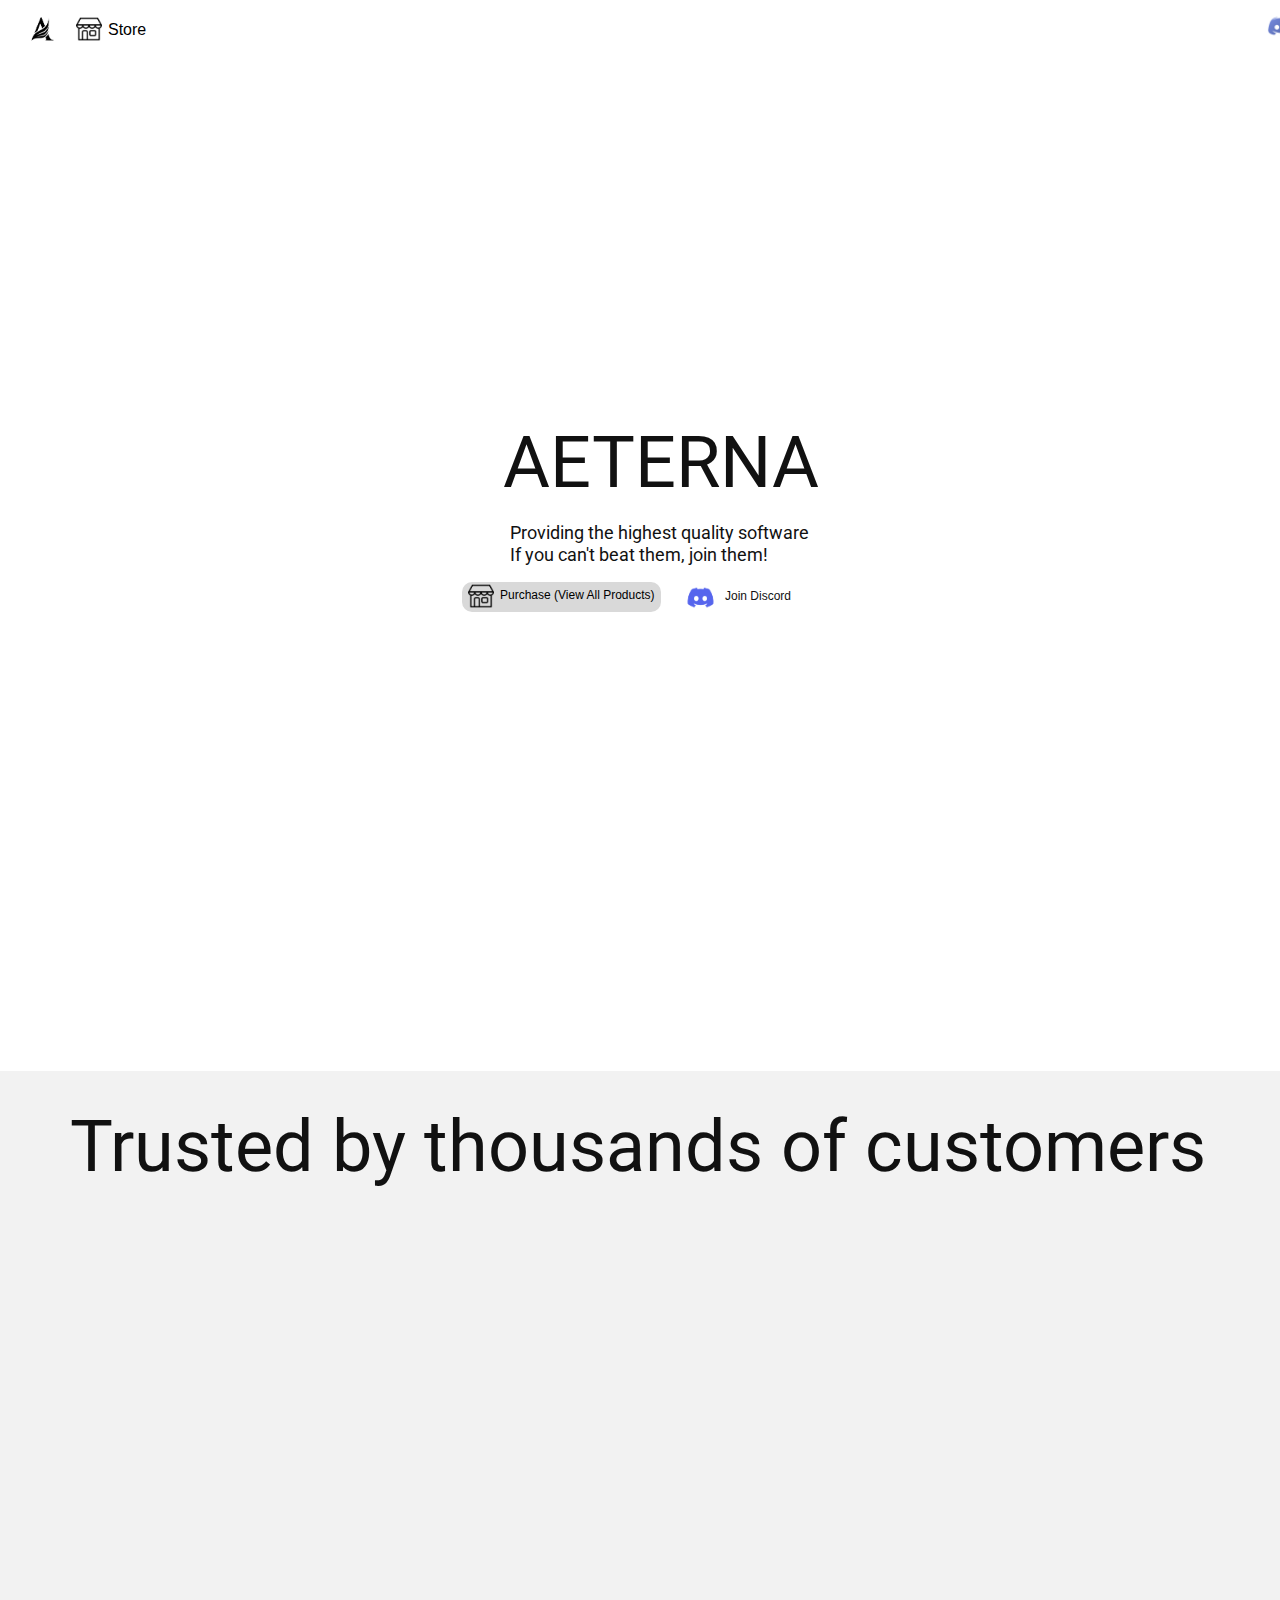
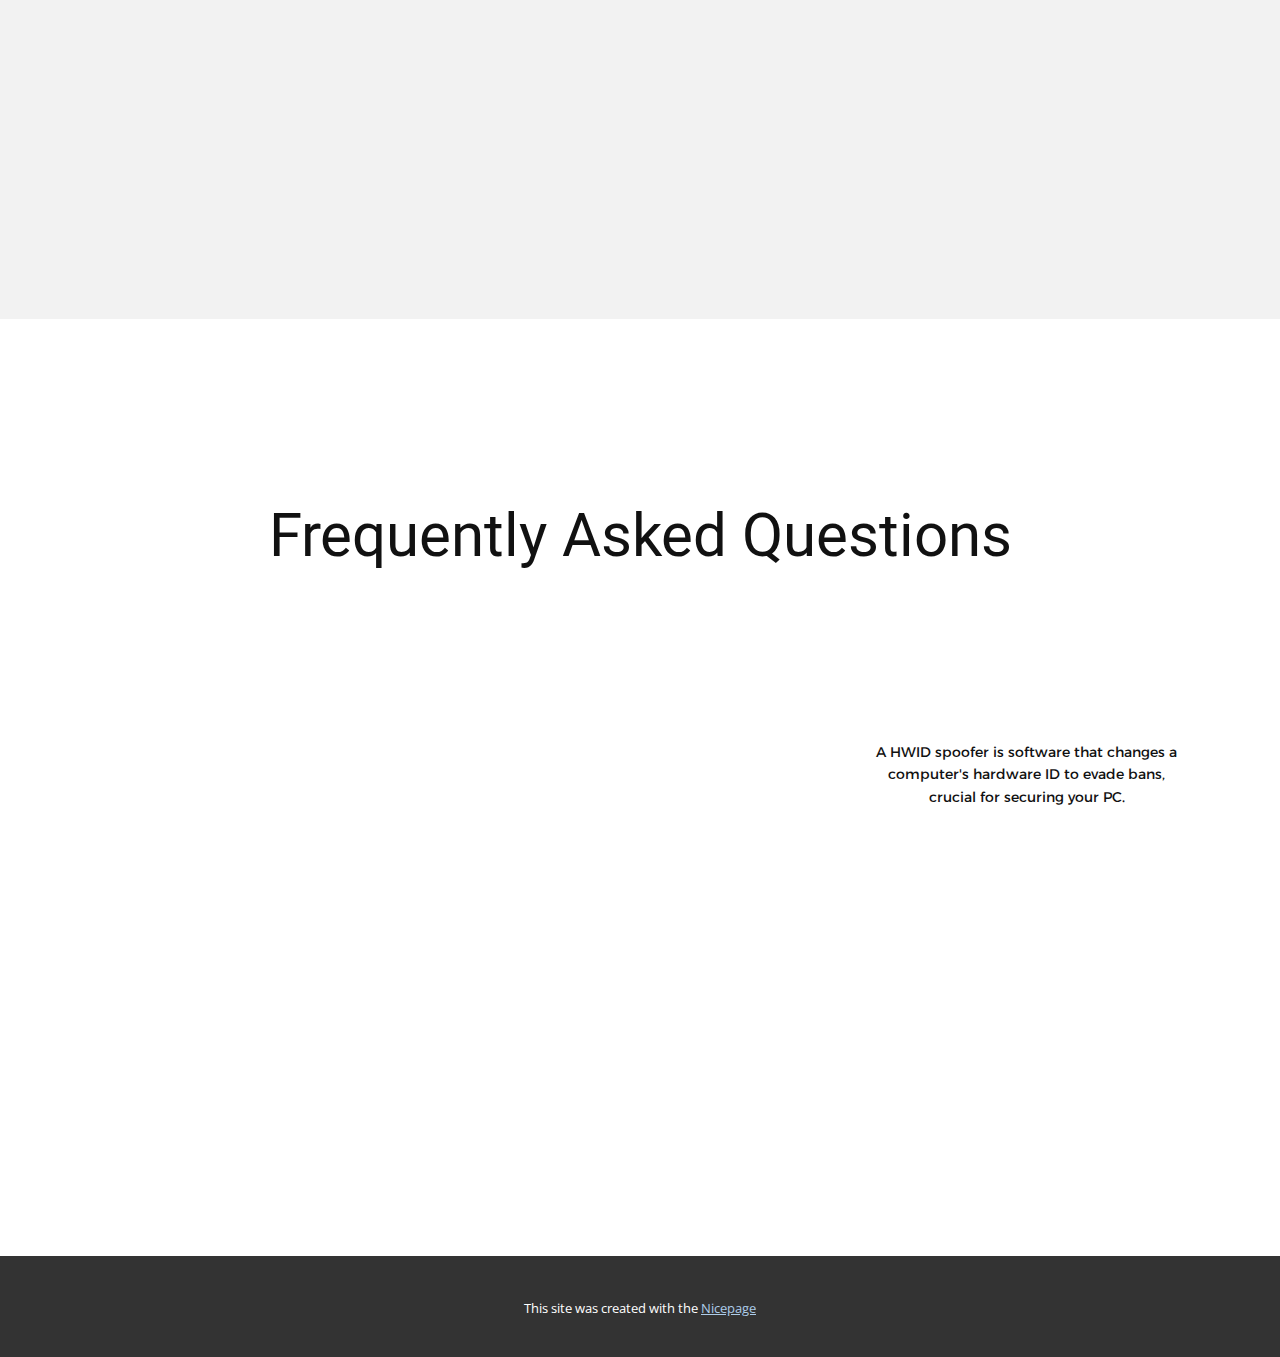
<file: index.html>
<!DOCTYPE html>
<html style="font-size: 16px;" lang="ru"><head>
    <meta name="viewport" content="width=device-width, initial-scale=1.0">
    <meta charset="utf-8">
    <meta name="keywords" content="AETERNA​, ​AETERNA Cheat, ​Trusted by thousands of customers, Frequently Asked Questions​">
    <meta name="description" content="">
    <title>Main</title>
    <link rel="stylesheet" href="nicepage.css" media="screen">
<link rel="stylesheet" href="index.css" media="screen">
    <script class="u-script" type="text/javascript" src="jquery.js" defer=""></script>
    <script class="u-script" type="text/javascript" src="nicepage.js" defer=""></script>
    <meta name="generator" content="Nicepage 6.19.6, nicepage.com">
    <link id="u-theme-google-font" rel="stylesheet" href="https://fonts.googleapis.com/css?family=Roboto:100,100i,300,300i,400,400i,500,500i,700,700i,900,900i|Open+Sans:300,300i,400,400i,500,500i,600,600i,700,700i,800,800i">
    <link id="u-page-google-font" rel="stylesheet" href="https://fonts.googleapis.com/css?family=Alexandria:100,200,300,400,500,600,700,800,900">
    
    
    
    
    
    
    
    
    <script type="application/ld+json">{
		"@context": "http://schema.org",
		"@type": "Organization",
		"name": ""
}</script>
    <meta name="theme-color" content="#478ac9">
    <meta property="og:title" content="Main">
    <meta property="og:type" content="website">
  <meta data-intl-tel-input-cdn-path="intlTelInput/"></head>
  <body data-home-page="Main.html" data-home-page-title="Main" data-path-to-root="./" data-include-products="false" class="u-body u-xl-mode" data-lang="ru"><header class="u-clearfix u-header u-header" id="sec-b0ce"><div class="u-clearfix u-sheet u-sheet-1">
        <nav class="u-menu u-menu-one-level u-offcanvas u-menu-1">
          <div class="menu-collapse" style="font-size: 1rem; letter-spacing: 0px;">
            <a class="u-button-style u-custom-left-right-menu-spacing u-custom-padding-bottom u-custom-top-bottom-menu-spacing u-nav-link u-text-active-palette-1-base u-text-hover-palette-2-base" href="#">
              <svg class="u-svg-link" viewBox="0 0 24 24"><use xlink:href="#menu-hamburger"></use></svg>
              <svg class="u-svg-content" version="1.1" id="menu-hamburger" viewBox="0 0 16 16" x="0px" y="0px" xmlns:xlink="http://www.w3.org/1999/xlink" xmlns="http://www.w3.org/2000/svg"><g><rect y="1" width="16" height="2"></rect><rect y="7" width="16" height="2"></rect><rect y="13" width="16" height="2"></rect>
</g></svg>
            </a>
          </div>
          <div class="u-nav-container"></div>
          <div class="u-nav-container-collapse">
            <div class="u-black u-container-style u-inner-container-layout u-opacity u-opacity-95 u-sidenav">
              <div class="u-inner-container-layout u-sidenav-overflow">
                <div class="u-menu-close"></div>
                <ul class="u-align-center u-nav u-popupmenu-items u-unstyled u-nav-1"><li class="u-nav-item"><a class="u-button-style u-nav-link" href="Главная.html">Главная</a>
</li><li class="u-nav-item"><a class="u-button-style u-nav-link" href="О-нас.html">О нас</a>
</li><li class="u-nav-item"><a class="u-button-style u-nav-link" href="Контакты.html">Контакты</a>
</li><li class="u-nav-item"><a class="u-button-style u-nav-link" href="./">Main</a>
</li><li class="u-nav-item"><a class="u-button-style u-nav-link" href="Store.html">Store</a>
</li><li class="u-nav-item"><a class="u-button-style u-nav-link" href="Status.html">Status</a>
</li><li class="u-nav-item"><a class="u-button-style u-nav-link" href="rust.html">rust</a>
</li><li class="u-nav-item"><a class="u-button-style u-nav-link" href="Fortnite.html">Fortnite</a>
</li><li class="u-nav-item"><a class="u-button-style u-nav-link" href="spoofer.html">spoofer</a>
</li></ul>
              </div>
            </div>
            <div class="u-black u-menu-overlay u-opacity u-opacity-70"></div>
          </div>
        </nav>
        <div class="u-container-style u-group u-radius u-shape-round u-white u-group-1" data-href="./">
          <div class="u-container-layout u-valign-middle u-container-layout-1">
            <img class="u-image u-image-circle u-image-contain u-image-1" src="images/360_F_311821938_juZRTaWYxcQfvaPBorGZYPtuAY5GvXRU.jpg" alt="" data-image-width="540" data-image-height="360">
          </div>
        </div>
        <div class="u-container-style u-group u-radius u-shape-round u-white u-group-2" data-href="Store.html">
          <div class="u-container-layout u-container-layout-2">
            <img class="u-image u-image-contain u-image-default u-preserve-proportions u-image-2" src="images/126122.png" alt="" data-image-width="512" data-image-height="512">
            <p class="u-custom-font u-font-arial u-text u-text-black u-text-1"> Store</p>
          </div>
        </div>
        <div class="u-container-style u-group u-radius u-shape-round u-white u-group-3" data-href="Store.html">
          <div class="u-container-layout u-container-layout-3">
            <p class="u-custom-font u-font-arial u-text u-text-black u-text-2"> &nbsp;</p>
          </div>
        </div>
        <img class="custom-expanded u-image u-image-contain u-image-default u-preserve-proportions u-image-3" src="images/4945973.png" alt="" data-image-width="512" data-image-height="512">
      </div></header>
    <section class="u-align-center u-clearfix u-container-align-center u-section-1" id="sec-7091">
      <div class="u-clearfix u-sheet u-sheet-1"></div>
    </section>
    <section class="u-clearfix u-section-2" id="sec-e66a">
      <div class="u-clearfix u-sheet u-sheet-1">
        <h1 class="u-text u-text-default u-text-1">AETERNA </h1>
        <h6 class="u-text u-text-default u-text-2"> Providing the highest quality software<br>If you can't beat them, join them!
        </h6>
        <img class="u-image u-image-contain u-image-default u-preserve-proportions u-image-1" src="images/discord-logo-discord-icon-transparent-free-png.png" alt="" data-image-width="980" data-image-height="980">
        <div class="u-container-style u-grey-15 u-group u-radius u-shape-round u-group-1" data-href="Store.html">
          <div class="u-container-layout u-container-layout-1">
            <img class="u-image u-image-contain u-image-default u-preserve-proportions u-image-2" src="images/126122.png" alt="" data-image-width="512" data-image-height="512">
            <p class="u-custom-font u-font-arial u-text u-text-black u-text-3"> Purchase (View All Products)</p>
          </div>
        </div>
        <p class="u-custom-font u-font-arial u-text u-text-default u-text-4">Join Discord </p>
      </div>
    </section>
    <section class="u-align-center u-clearfix u-container-align-center u-section-3" id="sec-1824">
      <div class="u-clearfix u-sheet u-sheet-1"></div>
    </section>
    <section class="u-align-center u-clearfix u-container-align-center u-grey-5 u-section-4" src="" id="carousel_ac77">
      
      
      
      <div class="u-clearfix u-sheet u-sheet-1">
        <h1 class="u-text u-text-default u-text-1"> Trusted by thousands of customers</h1>
        <div class="custom-expanded u-list u-list-1">
          <div class="u-repeater u-repeater-1">
            <div class="u-align-center u-border-3 u-border-black u-border-no-bottom u-border-no-left u-border-no-right u-container-align-center u-container-style u-hover-feature u-list-item u-radius u-repeater-item u-shape-round u-white u-list-item-1" data-animation-name="customAnimationIn" data-animation-duration="1000" data-animation-delay="500">
              <div class="u-container-layout u-similar-container u-container-layout-1">
                <p class="u-align-left u-custom-font u-font-arial u-text u-text-2"> 10/10 The community is very helpful, first time doing anything like this and they guided me through it.&nbsp;I will definitely be purchasing again</p>
              </div>
            </div>
            <div class="u-align-center u-border-3 u-border-black u-border-no-bottom u-border-no-left u-border-no-right u-container-align-center u-container-align-left u-container-style u-hover-feature u-list-item u-radius u-repeater-item u-shape-round u-white u-list-item-2" data-animation-name="customAnimationIn" data-animation-duration="1000">
              <div class="u-container-layout u-similar-container u-container-layout-2">
                <p class="u-align-left u-custom-font u-font-arial u-text u-text-3"> I went into this knowing nothing and the admin walked me through how to install login and run these cheats it so simple and the admin is really patient and understanding.</p>
              </div>
            </div>
            <div class="u-align-center u-border-3 u-border-black u-border-no-bottom u-border-no-left u-border-no-right u-container-align-center u-container-style u-hover-feature u-list-item u-radius u-repeater-item u-shape-round u-white u-list-item-3" data-animation-name="customAnimationIn" data-animation-duration="2000">
              <div class="u-container-layout u-similar-container u-container-layout-3">
                <p class="u-align-left u-custom-font u-font-arial u-text u-text-4"> Just purchased it is extremely easy to setup and the support is really good.&nbsp;They replied to me pretty much instantly.&nbsp;I would 100% purchase again.&nbsp;Thanks</p>
              </div>
            </div>
          </div>
        </div>
      </div>
    </section>
    <section class="u-align-center u-clearfix u-container-align-center u-grey-5 u-section-5" src="" id="carousel_00bb">
      
      
      
      <div class="u-clearfix u-sheet u-sheet-1">
        <div class="custom-expanded u-list u-list-1">
          <div class="u-repeater u-repeater-1">
            <div class="u-align-center u-border-3 u-border-black u-border-no-bottom u-border-no-left u-border-no-right u-container-align-center u-container-align-left u-container-style u-hover-feature u-list-item u-radius u-repeater-item u-shape-round u-white u-list-item-1" data-animation-name="customAnimationIn" data-animation-duration="1000" data-animation-delay="500">
              <div class="u-container-layout u-similar-container u-container-layout-1">
                <p class="u-align-left u-text u-text-1"> Seller is very nice and understands what you need.&nbsp;He helped me out so quickly and nicely I highly recommend him.</p>
              </div>
            </div>
            <div class="u-align-center u-border-3 u-border-black u-border-no-bottom u-border-no-left u-border-no-right u-container-align-center u-container-align-left u-container-style u-hover-feature u-list-item u-radius u-repeater-item u-shape-round u-white u-list-item-2" data-animation-name="customAnimationIn" data-animation-duration="1000">
              <div class="u-container-layout u-similar-container u-container-layout-2">
                <p class="u-align-left u-text u-text-2"> This man knows what he's doing and has multiple store options.&nbsp;In my opinion Aeterna Rust Cheat is the best, I love it!&nbsp;Would recommend 10/10</p>
              </div>
            </div>
            <div class="u-align-center u-border-3 u-border-black u-border-no-bottom u-border-no-left u-border-no-right u-container-align-center u-container-align-left u-container-style u-hover-feature u-list-item u-radius u-repeater-item u-shape-round u-white u-list-item-3" data-animation-name="customAnimationIn" data-animation-duration="1000">
              <div class="u-container-layout u-similar-container u-container-layout-3">
                <p class="u-align-left u-text u-text-3"> This is like the 5th/6th time buying Aeterna products.&nbsp;This guy is legit, I recommended this store to all my friends.</p>
              </div>
            </div>
          </div>
        </div>
      </div>
    </section>
    <section class="u-align-center u-clearfix u-container-align-center u-white u-section-6" src="" id="carousel_0e61">
      <div class="u-expanded-width u-shape u-shape-rectangle u-white u-shape-1"></div>
      <h2 class="u-align-center u-text u-text-body-color u-text-default u-text-1">Frequently Asked Questions </h2>
      <div class="u-list u-list-1">
        <div class="u-repeater u-repeater-1">
          <div class="u-align-center u-container-align-center u-container-style u-custom-item u-list-item u-radius u-repeater-item u-shape-round u-white u-list-item-1" data-animation-name="customAnimationIn" data-animation-duration="1500" data-animation-delay="500">
            <div class="u-container-layout u-similar-container u-container-layout-1">
              <h4 class="u-align-center u-text u-text-2" data-animation-name="customAnimationIn" data-animation-duration="1000" data-animation-direction=""> Can I get a refund?</h4>
              <p class="u-align-center u-custom-font u-text u-text-3"> Refunds are provided solely for issues originating from our end of the product.</p>
            </div>
          </div>
          <div class="u-align-center u-container-align-center u-container-style u-custom-item u-list-item u-radius u-repeater-item u-shape-round u-video-cover u-white u-list-item-2" data-animation-name="customAnimationIn" data-animation-duration="1500" data-animation-delay="500">
            <div class="u-container-layout u-similar-container u-container-layout-2">
              <h4 class="u-align-center u-text u-text-4" data-animation-name="customAnimationIn" data-animation-duration="1000" data-animation-delay="0" data-animation-direction=""> What is a cerb ban?</h4>
              <p class="u-align-center u-custom-font u-text u-text-5"> An AI that monitors gameplay for unusual stats.&nbsp;Use a HWID SPOOFER and change your IP to avoid CERB bans.&nbsp;Fresh accounts are more at risk; choose ones with genuine hours and stats.</p>
            </div>
          </div>
          <div class="u-align-center u-container-align-center u-container-style u-custom-item u-list-item u-radius u-repeater-item u-shape-round u-video-cover u-white u-list-item-3">
            <div class="u-container-layout u-similar-container u-container-layout-3">
              <h4 class="u-align-center u-text u-text-6" data-animation-name="customAnimationIn" data-animation-duration="1000" data-animation-direction=""> What is a HWID Spoofer?</h4>
              <p class="u-align-center u-custom-font u-text u-text-7"> A HWID spoofer is software that changes a computer's hardware ID to evade bans, crucial for securing your PC.</p>
            </div>
          </div>
          <div class="u-align-center u-container-align-center u-container-style u-custom-item u-list-item u-radius u-repeater-item u-shape-round u-video-cover u-white u-list-item-4" data-animation-name="customAnimationIn" data-animation-duration="1500" data-animation-delay="500">
            <div class="u-container-layout u-similar-container u-container-layout-4">
              <h4 class="u-align-center u-text u-text-8" data-animation-name="customAnimationIn" data-animation-duration="1000" data-animation-direction=""> Will i get banned?</h4>
              <p class="u-align-center u-custom-font u-text u-text-9"> If the product status is "undetected," you shouldn't get banned.&nbsp;It is vital that you check the requirements on our website before buying.</p>
            </div>
          </div>
          <div class="u-align-center u-container-align-center u-container-style u-custom-item u-list-item u-radius u-repeater-item u-shape-round u-video-cover u-white u-list-item-5" data-animation-name="customAnimationIn" data-animation-duration="1500" data-animation-delay="500">
            <div class="u-container-layout u-similar-container u-container-layout-5">
              <h4 class="u-align-center u-text u-text-10" data-animation-name="customAnimationIn" data-animation-duration="1000" data-animation-direction=""> Where can I download?</h4>
              <p class="u-align-center u-custom-font u-text u-text-11"> If you can't find your key please make sure to check your emails.&nbsp;Also make sure to check spam mail as it could be in there.</p>
            </div>
          </div>
          <div class="u-align-center u-container-align-center u-container-style u-custom-item u-list-item u-radius u-repeater-item u-shape-round u-video-cover u-white u-list-item-6" data-animation-name="customAnimationIn" data-animation-duration="1500" data-animation-delay="500">
            <div class="u-container-layout u-similar-container u-container-layout-6">
              <h4 class="u-align-center u-text u-text-12" data-animation-name="customAnimationIn" data-animation-duration="1000" data-animation-direction=""> How do I get a HWID reset on my license?</h4>
              <p class="u-align-center u-custom-font u-text u-text-13"> Create a ticket on the Discord server.&nbsp;Make sure to enter your license key in the ticket and specify what product you need it for.</p>
            </div>
          </div>
        </div>
      </div>
    </section>
    
    
    
    
    <section class="u-backlink u-clearfix u-grey-80">
      <p class="u-text">
        <span>This site was created with the </span>
        <a class="u-link" href="https://nicepage.com/" target="_blank" rel="nofollow">
          <span>Nicepage</span>
        </a>
      </p>
    </section>
  
</body></html>
</file>
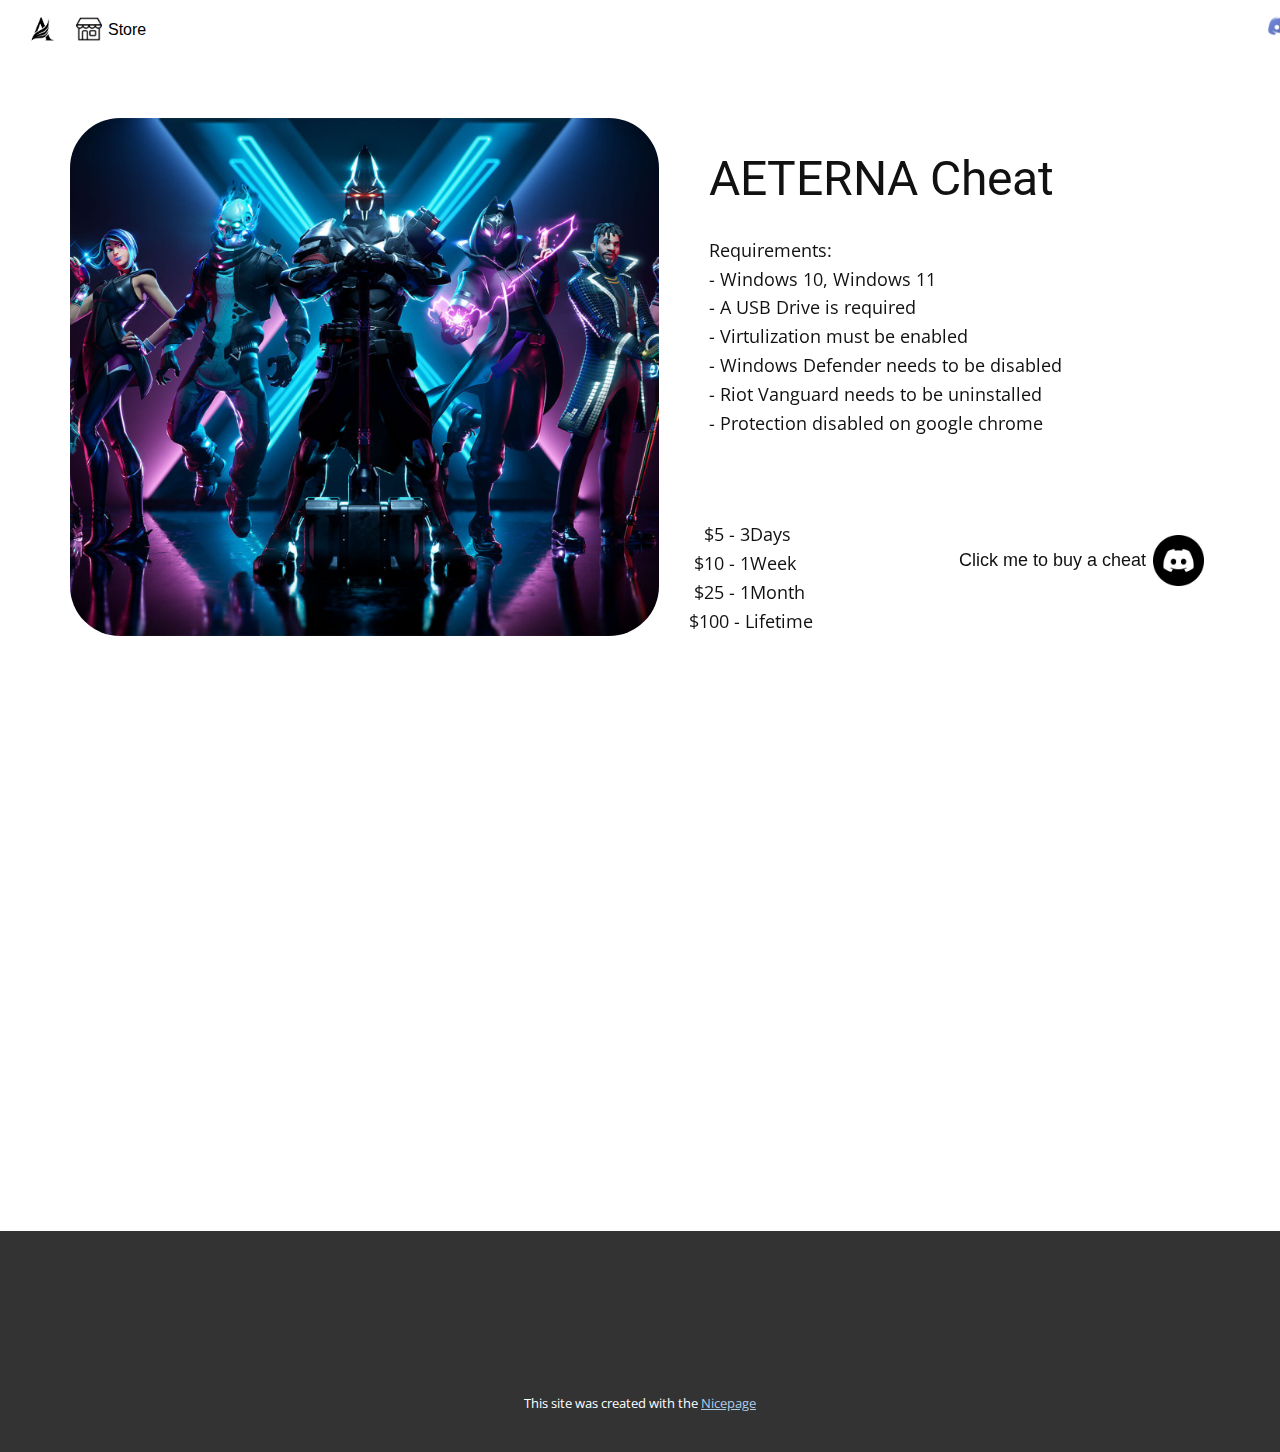
<file: Fortnite.html>
<!DOCTYPE html>
<html style="font-size: 16px;" lang="ru"><head>
    <meta name="viewport" content="width=device-width, initial-scale=1.0">
    <meta charset="utf-8">
    <meta name="keywords" content="Aeterna Cheat​">
    <meta name="description" content="">
    <title>Fortnite</title>
    <link rel="stylesheet" href="nicepage.css" media="screen">
<link rel="stylesheet" href="Fortnite.css" media="screen">
    <script class="u-script" type="text/javascript" src="jquery.js" defer=""></script>
    <script class="u-script" type="text/javascript" src="nicepage.js" defer=""></script>
    <meta name="generator" content="Nicepage 6.19.6, nicepage.com">
    <link id="u-theme-google-font" rel="stylesheet" href="https://fonts.googleapis.com/css?family=Roboto:100,100i,300,300i,400,400i,500,500i,700,700i,900,900i|Open+Sans:300,300i,400,400i,500,500i,600,600i,700,700i,800,800i">
    
    
    
    
    <script type="application/ld+json">{
		"@context": "http://schema.org",
		"@type": "Organization",
		"name": ""
}</script>
    <meta name="theme-color" content="#478ac9">
    <meta property="og:title" content="Fortnite">
    <meta property="og:type" content="website">
  <meta data-intl-tel-input-cdn-path="intlTelInput/"></head>
  <body data-path-to-root="./" data-include-products="false" class="u-body u-xl-mode" data-lang="ru"><header class="u-clearfix u-header u-header" id="sec-b0ce"><div class="u-clearfix u-sheet u-sheet-1">
        <nav class="u-menu u-menu-one-level u-offcanvas u-menu-1">
          <div class="menu-collapse" style="font-size: 1rem; letter-spacing: 0px;">
            <a class="u-button-style u-custom-left-right-menu-spacing u-custom-padding-bottom u-custom-top-bottom-menu-spacing u-nav-link u-text-active-palette-1-base u-text-hover-palette-2-base" href="#">
              <svg class="u-svg-link" viewBox="0 0 24 24"><use xlink:href="#menu-hamburger"></use></svg>
              <svg class="u-svg-content" version="1.1" id="menu-hamburger" viewBox="0 0 16 16" x="0px" y="0px" xmlns:xlink="http://www.w3.org/1999/xlink" xmlns="http://www.w3.org/2000/svg"><g><rect y="1" width="16" height="2"></rect><rect y="7" width="16" height="2"></rect><rect y="13" width="16" height="2"></rect>
</g></svg>
            </a>
          </div>
          <div class="u-nav-container"></div>
          <div class="u-nav-container-collapse">
            <div class="u-black u-container-style u-inner-container-layout u-opacity u-opacity-95 u-sidenav">
              <div class="u-inner-container-layout u-sidenav-overflow">
                <div class="u-menu-close"></div>
                <ul class="u-align-center u-nav u-popupmenu-items u-unstyled u-nav-1"><li class="u-nav-item"><a class="u-button-style u-nav-link" href="Главная.html">Главная</a>
</li><li class="u-nav-item"><a class="u-button-style u-nav-link" href="О-нас.html">О нас</a>
</li><li class="u-nav-item"><a class="u-button-style u-nav-link" href="Контакты.html">Контакты</a>
</li><li class="u-nav-item"><a class="u-button-style u-nav-link" href="./">Main</a>
</li><li class="u-nav-item"><a class="u-button-style u-nav-link" href="Store.html">Store</a>
</li><li class="u-nav-item"><a class="u-button-style u-nav-link" href="Status.html">Status</a>
</li><li class="u-nav-item"><a class="u-button-style u-nav-link" href="rust.html">rust</a>
</li><li class="u-nav-item"><a class="u-button-style u-nav-link" href="Fortnite.html">Fortnite</a>
</li><li class="u-nav-item"><a class="u-button-style u-nav-link" href="spoofer.html">spoofer</a>
</li></ul>
              </div>
            </div>
            <div class="u-black u-menu-overlay u-opacity u-opacity-70"></div>
          </div>
        </nav>
        <div class="u-container-style u-group u-radius u-shape-round u-white u-group-1" data-href="./">
          <div class="u-container-layout u-valign-middle u-container-layout-1">
            <img class="u-image u-image-circle u-image-contain u-image-1" src="images/360_F_311821938_juZRTaWYxcQfvaPBorGZYPtuAY5GvXRU.jpg" alt="" data-image-width="540" data-image-height="360">
          </div>
        </div>
        <div class="u-container-style u-group u-radius u-shape-round u-white u-group-2" data-href="Store.html">
          <div class="u-container-layout u-container-layout-2">
            <img class="u-image u-image-contain u-image-default u-preserve-proportions u-image-2" src="images/126122.png" alt="" data-image-width="512" data-image-height="512">
            <p class="u-custom-font u-font-arial u-text u-text-black u-text-1"> Store</p>
          </div>
        </div>
        <div class="u-container-style u-group u-radius u-shape-round u-white u-group-3" data-href="Store.html">
          <div class="u-container-layout u-container-layout-3">
            <p class="u-custom-font u-font-arial u-text u-text-black u-text-2"> &nbsp;</p>
          </div>
        </div>
        <img class="custom-expanded u-image u-image-contain u-image-default u-preserve-proportions u-image-3" src="images/4945973.png" alt="" data-image-width="512" data-image-height="512">
      </div></header>
    <section class="u-clearfix u-container-align-center u-section-1" id="carousel_7f6b">
      <div class="u-clearfix u-sheet u-sheet-1">
        <div class="data-layout-selected u-clearfix u-expanded-width u-layout-wrap u-layout-wrap-1">
          <div class="u-layout">
            <div class="u-layout-row">
              <div class="u-container-style u-image u-image-round u-layout-cell u-radius u-size-31 u-image-1" data-image-width="1000" data-image-height="667" data-animation-name="customAnimationIn" data-animation-duration="1500" data-animation-delay="250">
                <div class="u-container-layout u-container-layout-1"></div>
              </div>
              <div class="u-align-left u-container-align-left u-container-style u-layout-cell u-size-29 u-layout-cell-2" data-animation-name="customAnimationIn" data-animation-duration="1750" data-animation-delay="500">
                <div class="u-container-layout u-container-layout-2">
                  <h2 class="u-align-left u-text u-text-1">AETERNA Cheat </h2>
                  <p class="u-align-left u-text u-text-2"> Requirements:<br>- Windows 10, Windows 11<br>- A USB Drive is required<br>- Virtulization must be enabled<br>- Windows Defender needs to be disabled<br>- Riot Vanguard needs to be uninstalled<br>- Protection disabled on google chrome
                  </p>
                  <p class="u-text u-text-3"> &nbsp; &nbsp;$5 - 3Days<br>&nbsp;$10 - 1Week<br>&nbsp;$25 - 1Month<br>$100 - Lifetime
                  </p>
                  <img class="u-image u-image-contain u-image-default u-preserve-proportions u-image-2" src="images/discord-round-black-icon.webp" alt="" data-image-width="512" data-image-height="512">
                  <p class="u-align-left u-custom-font u-font-arial u-text u-text-4">Click me to buy a cheat</p>
                </div>
              </div>
            </div>
          </div>
        </div>
      </div>
    </section>
    <section class="u-clearfix u-section-2" id="sec-ebf5">
      <div class="u-clearfix u-sheet u-sheet-1"></div>
    </section>
    
    
    
    <footer class="u-align-center u-clearfix u-container-align-center u-footer u-grey-80 u-footer" id="sec-5c68"><div class="u-clearfix u-sheet u-sheet-1"></div></footer>
    <section class="u-backlink u-clearfix u-grey-80">
      <p class="u-text">
        <span>This site was created with the </span>
        <a class="u-link" href="https://nicepage.com/" target="_blank" rel="nofollow">
          <span>Nicepage</span>
        </a>
      </p>
    </section>
  
</body></html>
</file>
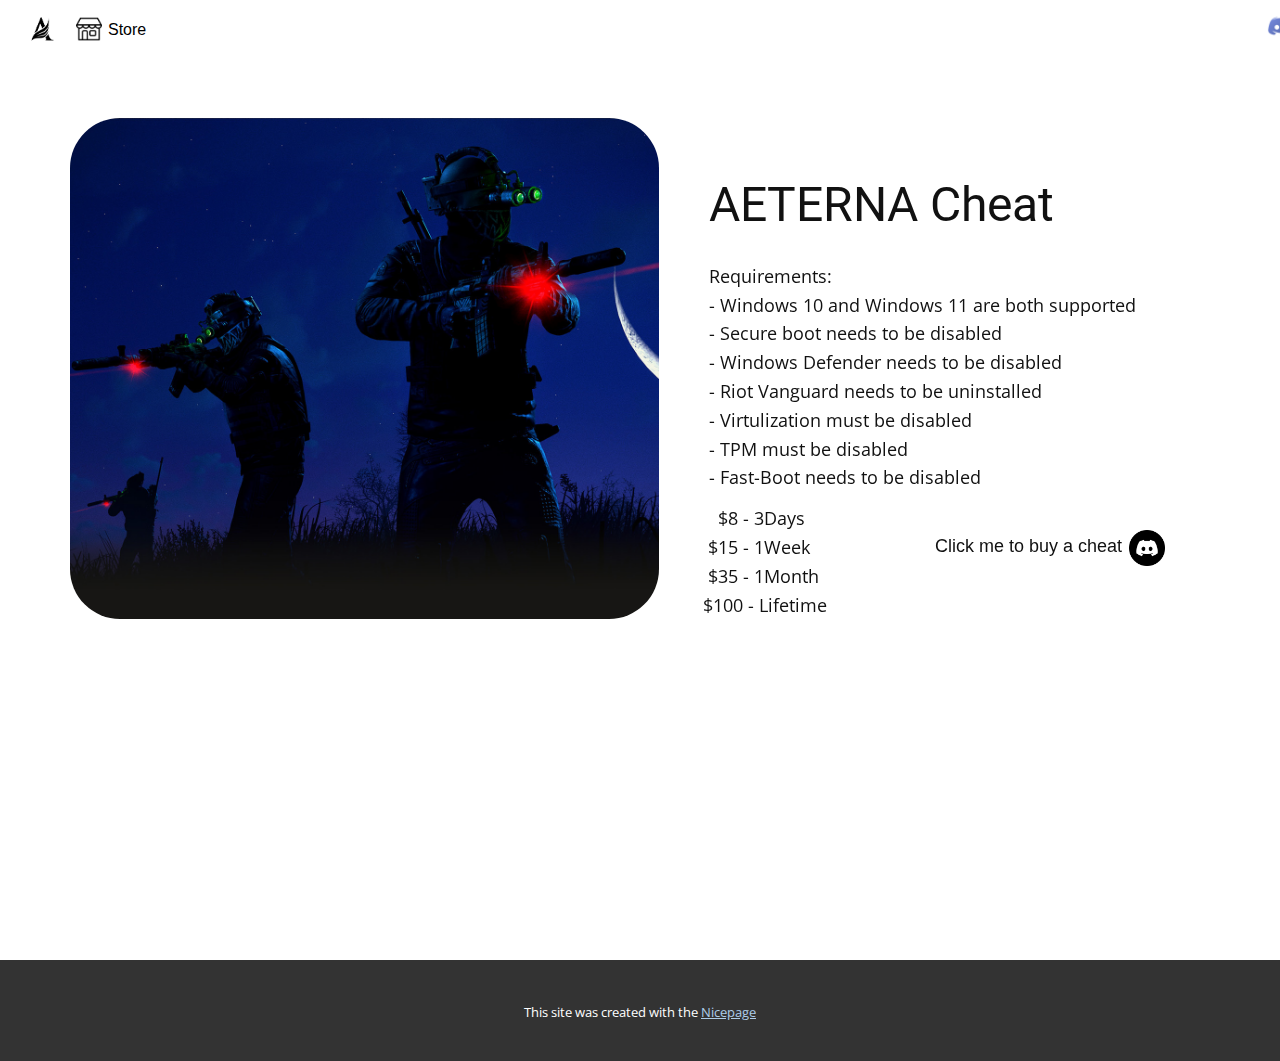
<file: rust.html>
<!DOCTYPE html>
<html style="font-size: 16px;" lang="ru"><head>
    <meta name="viewport" content="width=device-width, initial-scale=1.0">
    <meta charset="utf-8">
    <meta name="keywords" content="AETERNA Cheat​">
    <meta name="description" content="">
    <title>rust</title>
    <link rel="stylesheet" href="nicepage.css" media="screen">
<link rel="stylesheet" href="rust.css" media="screen">
    <script class="u-script" type="text/javascript" src="jquery.js" defer=""></script>
    <script class="u-script" type="text/javascript" src="nicepage.js" defer=""></script>
    <meta name="generator" content="Nicepage 6.19.6, nicepage.com">
    <link id="u-theme-google-font" rel="stylesheet" href="https://fonts.googleapis.com/css?family=Roboto:100,100i,300,300i,400,400i,500,500i,700,700i,900,900i|Open+Sans:300,300i,400,400i,500,500i,600,600i,700,700i,800,800i">
    
    
    
    
    <script type="application/ld+json">{
		"@context": "http://schema.org",
		"@type": "Organization",
		"name": ""
}</script>
    <meta name="theme-color" content="#478ac9">
    <meta property="og:title" content="rust">
    <meta property="og:type" content="website">
  <meta data-intl-tel-input-cdn-path="intlTelInput/"></head>
  <body data-path-to-root="./" data-include-products="false" class="u-body u-xl-mode" data-lang="ru"><header class="u-clearfix u-header u-header" id="sec-b0ce"><div class="u-clearfix u-sheet u-sheet-1">
        <nav class="u-menu u-menu-one-level u-offcanvas u-menu-1">
          <div class="menu-collapse" style="font-size: 1rem; letter-spacing: 0px;">
            <a class="u-button-style u-custom-left-right-menu-spacing u-custom-padding-bottom u-custom-top-bottom-menu-spacing u-nav-link u-text-active-palette-1-base u-text-hover-palette-2-base" href="#">
              <svg class="u-svg-link" viewBox="0 0 24 24"><use xlink:href="#menu-hamburger"></use></svg>
              <svg class="u-svg-content" version="1.1" id="menu-hamburger" viewBox="0 0 16 16" x="0px" y="0px" xmlns:xlink="http://www.w3.org/1999/xlink" xmlns="http://www.w3.org/2000/svg"><g><rect y="1" width="16" height="2"></rect><rect y="7" width="16" height="2"></rect><rect y="13" width="16" height="2"></rect>
</g></svg>
            </a>
          </div>
          <div class="u-nav-container"></div>
          <div class="u-nav-container-collapse">
            <div class="u-black u-container-style u-inner-container-layout u-opacity u-opacity-95 u-sidenav">
              <div class="u-inner-container-layout u-sidenav-overflow">
                <div class="u-menu-close"></div>
                <ul class="u-align-center u-nav u-popupmenu-items u-unstyled u-nav-1"><li class="u-nav-item"><a class="u-button-style u-nav-link" href="Главная.html">Главная</a>
</li><li class="u-nav-item"><a class="u-button-style u-nav-link" href="О-нас.html">О нас</a>
</li><li class="u-nav-item"><a class="u-button-style u-nav-link" href="Контакты.html">Контакты</a>
</li><li class="u-nav-item"><a class="u-button-style u-nav-link" href="./">Main</a>
</li><li class="u-nav-item"><a class="u-button-style u-nav-link" href="Store.html">Store</a>
</li><li class="u-nav-item"><a class="u-button-style u-nav-link" href="Status.html">Status</a>
</li><li class="u-nav-item"><a class="u-button-style u-nav-link" href="rust.html">rust</a>
</li><li class="u-nav-item"><a class="u-button-style u-nav-link" href="Fortnite.html">Fortnite</a>
</li><li class="u-nav-item"><a class="u-button-style u-nav-link" href="spoofer.html">spoofer</a>
</li></ul>
              </div>
            </div>
            <div class="u-black u-menu-overlay u-opacity u-opacity-70"></div>
          </div>
        </nav>
        <div class="u-container-style u-group u-radius u-shape-round u-white u-group-1" data-href="./">
          <div class="u-container-layout u-valign-middle u-container-layout-1">
            <img class="u-image u-image-circle u-image-contain u-image-1" src="images/360_F_311821938_juZRTaWYxcQfvaPBorGZYPtuAY5GvXRU.jpg" alt="" data-image-width="540" data-image-height="360">
          </div>
        </div>
        <div class="u-container-style u-group u-radius u-shape-round u-white u-group-2" data-href="Store.html">
          <div class="u-container-layout u-container-layout-2">
            <img class="u-image u-image-contain u-image-default u-preserve-proportions u-image-2" src="images/126122.png" alt="" data-image-width="512" data-image-height="512">
            <p class="u-custom-font u-font-arial u-text u-text-black u-text-1"> Store</p>
          </div>
        </div>
        <div class="u-container-style u-group u-radius u-shape-round u-white u-group-3" data-href="Store.html">
          <div class="u-container-layout u-container-layout-3">
            <p class="u-custom-font u-font-arial u-text u-text-black u-text-2"> &nbsp;</p>
          </div>
        </div>
        <img class="custom-expanded u-image u-image-contain u-image-default u-preserve-proportions u-image-3" src="images/4945973.png" alt="" data-image-width="512" data-image-height="512">
      </div></header>
    <section class="u-clearfix u-section-1" id="carousel_6220">
      <div class="u-clearfix u-sheet u-sheet-1">
        <div class="data-layout-selected u-clearfix u-expanded-width u-layout-wrap u-layout-wrap-1">
          <div class="u-layout">
            <div class="u-layout-row">
              <div class="u-container-style u-image u-image-round u-layout-cell u-radius u-size-31 u-image-1" data-image-width="1920" data-image-height="1080" data-animation-name="customAnimationIn" data-animation-duration="1500" data-animation-delay="250">
                <div class="u-container-layout u-valign-top u-container-layout-1"></div>
              </div>
              <div class="u-align-left u-container-align-left u-container-style u-layout-cell u-size-29 u-layout-cell-2" data-animation-name="customAnimationIn" data-animation-duration="1750" data-animation-delay="500">
                <div class="u-container-layout u-container-layout-2">
                  <h2 class="u-align-left u-text u-text-1">AETERNA Cheat </h2>
                  <p class="u-align-left u-text u-text-2">Requirements:<br>- Windows 10 and Windows 11 are both supported<br>- Secure boot needs to be disabled<br>- Windows Defender needs to be disabled<br>- Riot Vanguard needs to be uninstalled<br>- Virtulization must be disabled<br>- TPM must be disabled<br>- Fast-Boot needs to be disabled 
                  </p>
                  <p class="u-align-left u-text u-text-3"> &nbsp; &nbsp;$8 - 3Days<br>&nbsp;$15 - 1Week<br>&nbsp;$35 - 1Month<br>$100 - Lifetime<br>
                  </p>
                  <img class="u-image u-image-contain u-image-default u-preserve-proportions u-image-2" src="images/discord-round-black-icon.webp" alt="" data-image-width="512" data-image-height="512">
                  <p class="u-align-left u-custom-font u-font-arial u-text u-text-4">Click me to buy a cheat</p>
                </div>
              </div>
            </div>
          </div>
        </div>
      </div>
    </section>
    <section class="u-align-center u-clearfix u-container-align-center u-section-2" id="sec-c7d9">
      <div class="u-clearfix u-sheet u-sheet-1"></div>
    </section>
    
    
    
    
    <section class="u-backlink u-clearfix u-grey-80">
      <p class="u-text">
        <span>This site was created with the </span>
        <a class="u-link" href="https://nicepage.com/" target="_blank" rel="nofollow">
          <span>Nicepage</span>
        </a>
      </p>
    </section>
  
</body></html>
</file>
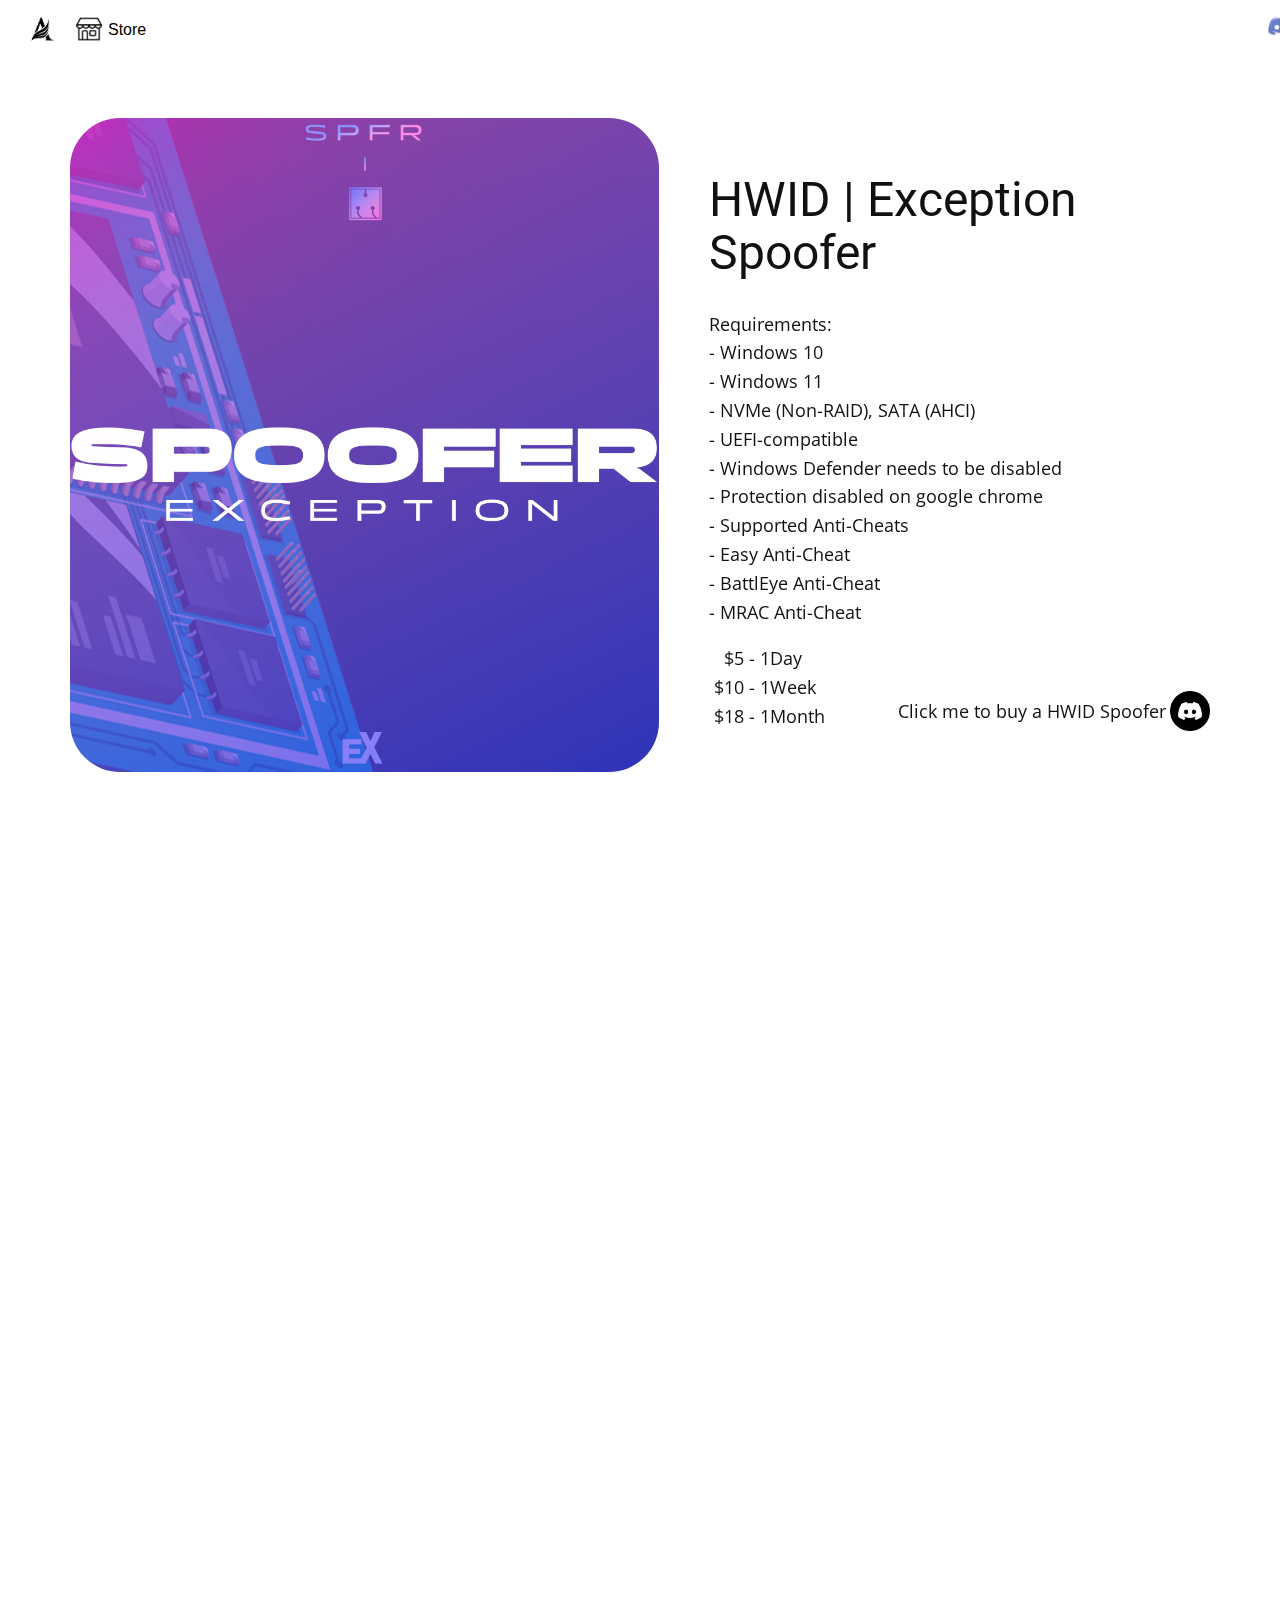
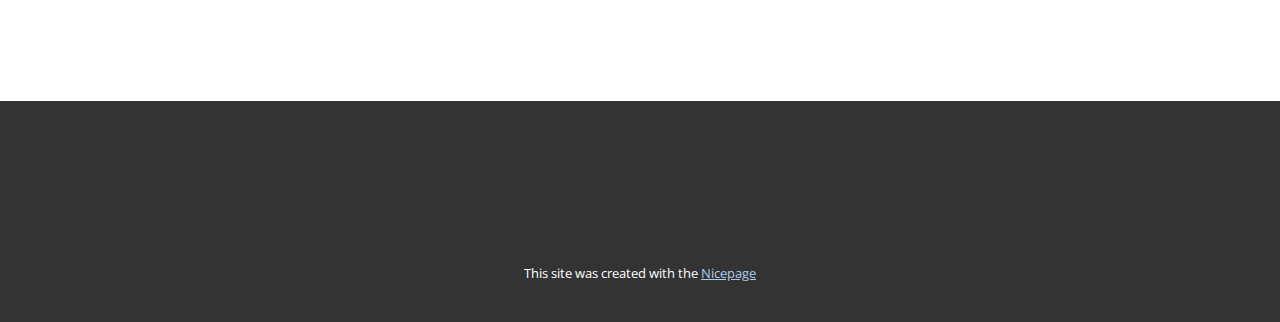
<file: spoofer.html>
<!DOCTYPE html>
<html style="font-size: 16px;" lang="ru"><head>
    <meta name="viewport" content="width=device-width, initial-scale=1.0">
    <meta charset="utf-8">
    <meta name="keywords" content="​HWID | Exception Spoofer">
    <meta name="description" content="">
    <title>spoofer</title>
    <link rel="stylesheet" href="nicepage.css" media="screen">
<link rel="stylesheet" href="spoofer.css" media="screen">
    <script class="u-script" type="text/javascript" src="jquery.js" defer=""></script>
    <script class="u-script" type="text/javascript" src="nicepage.js" defer=""></script>
    <meta name="generator" content="Nicepage 6.19.6, nicepage.com">
    <link id="u-theme-google-font" rel="stylesheet" href="https://fonts.googleapis.com/css?family=Roboto:100,100i,300,300i,400,400i,500,500i,700,700i,900,900i|Open+Sans:300,300i,400,400i,500,500i,600,600i,700,700i,800,800i">
    
    
    
    
    
    <script type="application/ld+json">{
		"@context": "http://schema.org",
		"@type": "Organization",
		"name": ""
}</script>
    <meta name="theme-color" content="#478ac9">
    <meta property="og:title" content="spoofer">
    <meta property="og:type" content="website">
  <meta data-intl-tel-input-cdn-path="intlTelInput/"></head>
  <body data-path-to-root="./" data-include-products="false" class="u-body u-xl-mode" data-lang="ru"><header class="u-clearfix u-header u-header" id="sec-b0ce"><div class="u-clearfix u-sheet u-sheet-1">
        <nav class="u-menu u-menu-one-level u-offcanvas u-menu-1">
          <div class="menu-collapse" style="font-size: 1rem; letter-spacing: 0px;">
            <a class="u-button-style u-custom-left-right-menu-spacing u-custom-padding-bottom u-custom-top-bottom-menu-spacing u-nav-link u-text-active-palette-1-base u-text-hover-palette-2-base" href="#">
              <svg class="u-svg-link" viewBox="0 0 24 24"><use xlink:href="#menu-hamburger"></use></svg>
              <svg class="u-svg-content" version="1.1" id="menu-hamburger" viewBox="0 0 16 16" x="0px" y="0px" xmlns:xlink="http://www.w3.org/1999/xlink" xmlns="http://www.w3.org/2000/svg"><g><rect y="1" width="16" height="2"></rect><rect y="7" width="16" height="2"></rect><rect y="13" width="16" height="2"></rect>
</g></svg>
            </a>
          </div>
          <div class="u-nav-container"></div>
          <div class="u-nav-container-collapse">
            <div class="u-black u-container-style u-inner-container-layout u-opacity u-opacity-95 u-sidenav">
              <div class="u-inner-container-layout u-sidenav-overflow">
                <div class="u-menu-close"></div>
                <ul class="u-align-center u-nav u-popupmenu-items u-unstyled u-nav-1"><li class="u-nav-item"><a class="u-button-style u-nav-link" href="Главная.html">Главная</a>
</li><li class="u-nav-item"><a class="u-button-style u-nav-link" href="О-нас.html">О нас</a>
</li><li class="u-nav-item"><a class="u-button-style u-nav-link" href="Контакты.html">Контакты</a>
</li><li class="u-nav-item"><a class="u-button-style u-nav-link" href="./">Main</a>
</li><li class="u-nav-item"><a class="u-button-style u-nav-link" href="Store.html">Store</a>
</li><li class="u-nav-item"><a class="u-button-style u-nav-link" href="Status.html">Status</a>
</li><li class="u-nav-item"><a class="u-button-style u-nav-link" href="rust.html">rust</a>
</li><li class="u-nav-item"><a class="u-button-style u-nav-link" href="Fortnite.html">Fortnite</a>
</li><li class="u-nav-item"><a class="u-button-style u-nav-link" href="spoofer.html">spoofer</a>
</li></ul>
              </div>
            </div>
            <div class="u-black u-menu-overlay u-opacity u-opacity-70"></div>
          </div>
        </nav>
        <div class="u-container-style u-group u-radius u-shape-round u-white u-group-1" data-href="./">
          <div class="u-container-layout u-valign-middle u-container-layout-1">
            <img class="u-image u-image-circle u-image-contain u-image-1" src="images/360_F_311821938_juZRTaWYxcQfvaPBorGZYPtuAY5GvXRU.jpg" alt="" data-image-width="540" data-image-height="360">
          </div>
        </div>
        <div class="u-container-style u-group u-radius u-shape-round u-white u-group-2" data-href="Store.html">
          <div class="u-container-layout u-container-layout-2">
            <img class="u-image u-image-contain u-image-default u-preserve-proportions u-image-2" src="images/126122.png" alt="" data-image-width="512" data-image-height="512">
            <p class="u-custom-font u-font-arial u-text u-text-black u-text-1"> Store</p>
          </div>
        </div>
        <div class="u-container-style u-group u-radius u-shape-round u-white u-group-3" data-href="Store.html">
          <div class="u-container-layout u-container-layout-3">
            <p class="u-custom-font u-font-arial u-text u-text-black u-text-2"> &nbsp;</p>
          </div>
        </div>
        <img class="custom-expanded u-image u-image-contain u-image-default u-preserve-proportions u-image-3" src="images/4945973.png" alt="" data-image-width="512" data-image-height="512">
      </div></header>
    <section class="u-clearfix u-container-align-center u-section-1" id="carousel_9d8a">
      <div class="u-clearfix u-sheet u-sheet-1">
        <div class="data-layout-selected u-clearfix u-expanded-width u-layout-wrap u-layout-wrap-1">
          <div class="u-layout">
            <div class="u-layout-row">
              <div class="u-container-style u-image u-image-round u-layout-cell u-radius u-size-31 u-image-1" data-image-width="1080" data-image-height="1080" data-animation-name="customAnimationIn" data-animation-duration="1500" data-animation-delay="250">
                <div class="u-container-layout u-container-layout-1"></div>
              </div>
              <div class="u-align-left u-container-style u-layout-cell u-size-29 u-layout-cell-2" data-animation-name="customAnimationIn" data-animation-duration="1750" data-animation-delay="500">
                <div class="u-container-layout u-container-layout-2">
                  <h2 class="u-align-left u-text u-text-1">
                    <span style="font-weight: 700;"></span> HWID | Exception Spoofer 
                  </h2>
                  <p class="u-align-left u-text u-text-2"> Requirements:<br>- Windows 10<br>- Windows 11<br>- NVMe (Non-RAID), SATA (AHCI)<br>- UEFI-compatible<br>- Windows Defender needs to be disabled<br>- Protection disabled on google chrome<br>- Supported Anti-Cheats<br>- Easy Anti-Cheat<br>- BattlEye Anti-Cheat<br>- MRAC Anti-Cheat
                  </p>
                  <p class="u-text u-text-3"> &nbsp; &nbsp;$5 - 1Day<br>&nbsp;$10 - 1Week<br>&nbsp;$18 - 1Month<br>
                  </p>
                  <img class="u-image u-image-contain u-image-default u-preserve-proportions u-image-2" src="images/discord-round-black-icon.webp" alt="" data-image-width="512" data-image-height="512">
                  <p class="u-align-left u-text u-text-4">Click me to buy a HWID Spoofer</p>
                </div>
              </div>
            </div>
          </div>
        </div>
      </div>
    </section>
    <section class="u-clearfix u-section-2" id="sec-819f">
      <div class="u-clearfix u-sheet u-sheet-1"></div>
    </section>
    <section class="u-clearfix u-section-3" id="sec-6fcf">
      <div class="u-clearfix u-sheet u-sheet-1"></div>
    </section>
    
    
    
    <footer class="u-align-center u-clearfix u-container-align-center u-footer u-grey-80 u-footer" id="sec-5c68"><div class="u-clearfix u-sheet u-sheet-1"></div></footer>
    <section class="u-backlink u-clearfix u-grey-80">
      <p class="u-text">
        <span>This site was created with the </span>
        <a class="u-link" href="https://nicepage.com/" target="_blank" rel="nofollow">
          <span>Nicepage</span>
        </a>
      </p>
    </section>
  
</body></html>
</file>
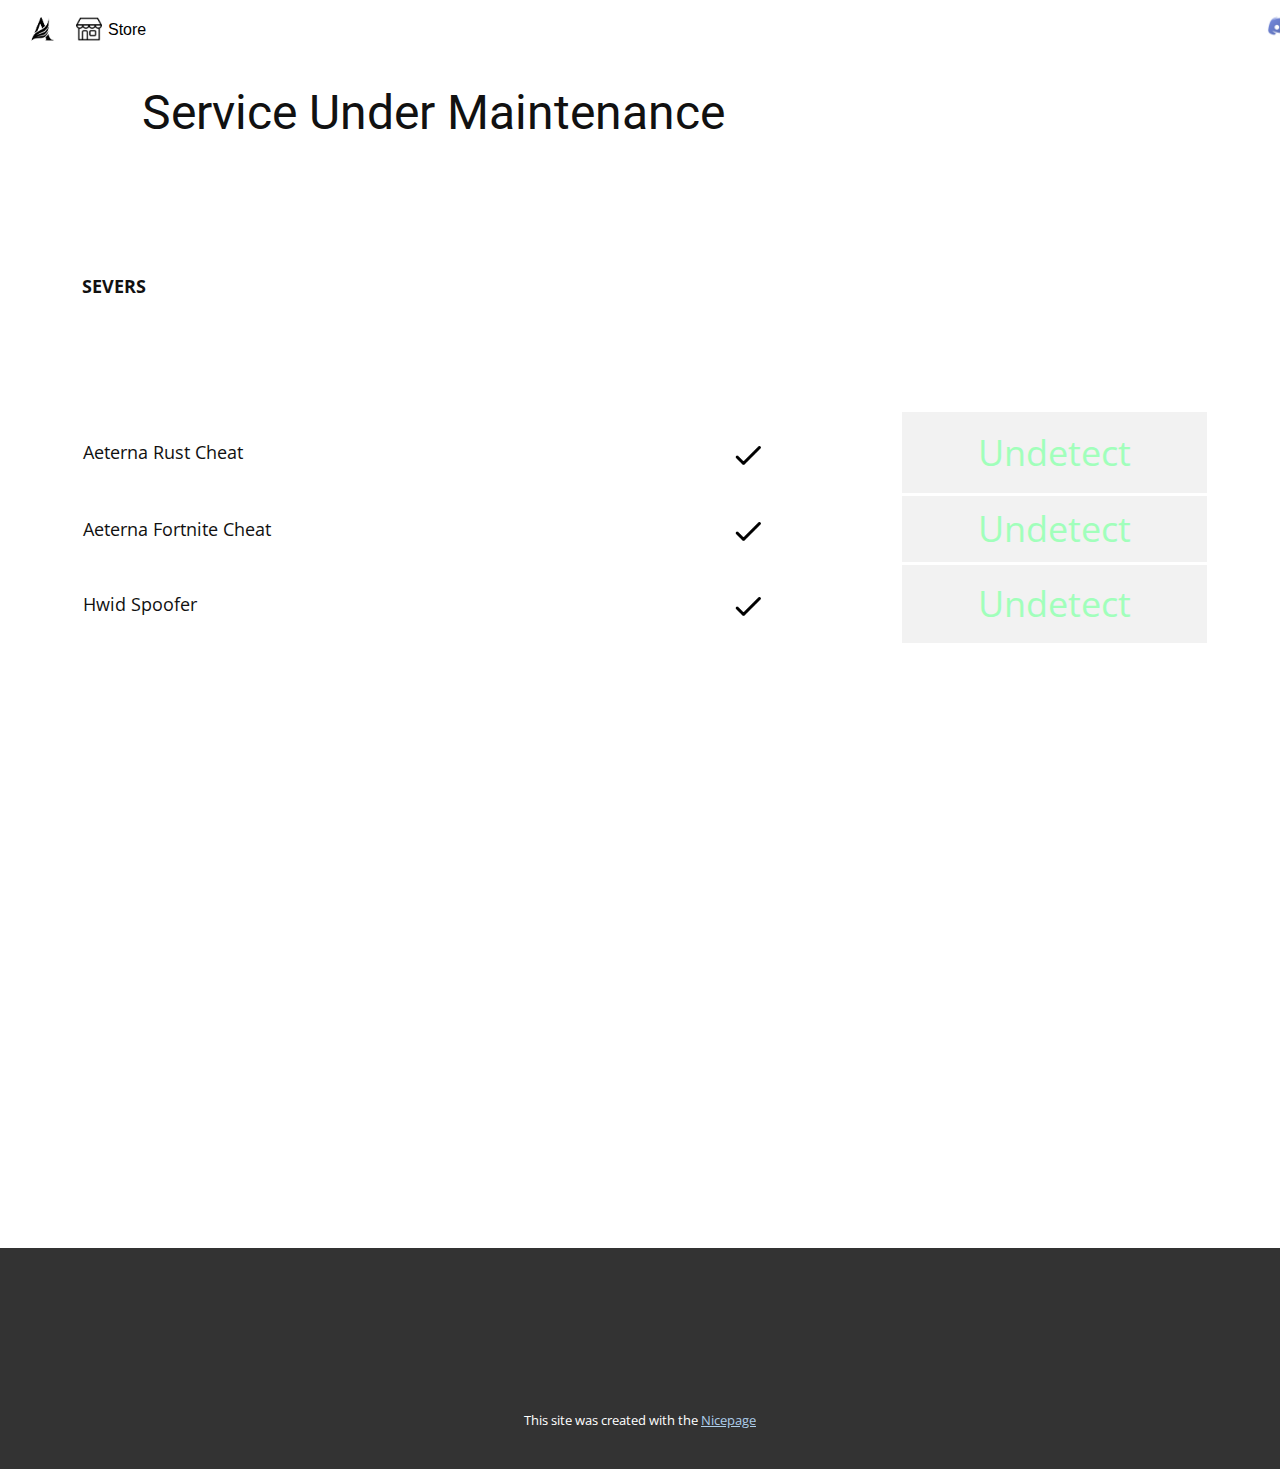
<file: Status.html>
<!DOCTYPE html>
<html style="font-size: 16px;" lang="ru"><head>
    <meta name="viewport" content="width=device-width, initial-scale=1.0">
    <meta charset="utf-8">
    <meta name="keywords" content="​Service Under Maintenance">
    <meta name="description" content="">
    <title>Status</title>
    <link rel="stylesheet" href="nicepage.css" media="screen">
<link rel="stylesheet" href="Status.css" media="screen">
    <script class="u-script" type="text/javascript" src="jquery.js" defer=""></script>
    <script class="u-script" type="text/javascript" src="nicepage.js" defer=""></script>
    <meta name="generator" content="Nicepage 6.19.6, nicepage.com">
    <link id="u-theme-google-font" rel="stylesheet" href="https://fonts.googleapis.com/css?family=Roboto:100,100i,300,300i,400,400i,500,500i,700,700i,900,900i|Open+Sans:300,300i,400,400i,500,500i,600,600i,700,700i,800,800i">
    
    
    
    
    <script type="application/ld+json">{
		"@context": "http://schema.org",
		"@type": "Organization",
		"name": ""
}</script>
    <meta name="theme-color" content="#478ac9">
    <meta property="og:title" content="Status">
    <meta property="og:type" content="website">
  <meta data-intl-tel-input-cdn-path="intlTelInput/"></head>
  <body data-path-to-root="./" data-include-products="false" class="u-body u-xl-mode" data-lang="ru"><header class="u-clearfix u-header u-header" id="sec-b0ce"><div class="u-clearfix u-sheet u-sheet-1">
        <nav class="u-menu u-menu-one-level u-offcanvas u-menu-1">
          <div class="menu-collapse" style="font-size: 1rem; letter-spacing: 0px;">
            <a class="u-button-style u-custom-left-right-menu-spacing u-custom-padding-bottom u-custom-top-bottom-menu-spacing u-nav-link u-text-active-palette-1-base u-text-hover-palette-2-base" href="#">
              <svg class="u-svg-link" viewBox="0 0 24 24"><use xlink:href="#menu-hamburger"></use></svg>
              <svg class="u-svg-content" version="1.1" id="menu-hamburger" viewBox="0 0 16 16" x="0px" y="0px" xmlns:xlink="http://www.w3.org/1999/xlink" xmlns="http://www.w3.org/2000/svg"><g><rect y="1" width="16" height="2"></rect><rect y="7" width="16" height="2"></rect><rect y="13" width="16" height="2"></rect>
</g></svg>
            </a>
          </div>
          <div class="u-nav-container"></div>
          <div class="u-nav-container-collapse">
            <div class="u-black u-container-style u-inner-container-layout u-opacity u-opacity-95 u-sidenav">
              <div class="u-inner-container-layout u-sidenav-overflow">
                <div class="u-menu-close"></div>
                <ul class="u-align-center u-nav u-popupmenu-items u-unstyled u-nav-1"><li class="u-nav-item"><a class="u-button-style u-nav-link" href="Главная.html">Главная</a>
</li><li class="u-nav-item"><a class="u-button-style u-nav-link" href="О-нас.html">О нас</a>
</li><li class="u-nav-item"><a class="u-button-style u-nav-link" href="Контакты.html">Контакты</a>
</li><li class="u-nav-item"><a class="u-button-style u-nav-link" href="./">Main</a>
</li><li class="u-nav-item"><a class="u-button-style u-nav-link" href="Store.html">Store</a>
</li><li class="u-nav-item"><a class="u-button-style u-nav-link" href="Status.html">Status</a>
</li><li class="u-nav-item"><a class="u-button-style u-nav-link" href="rust.html">rust</a>
</li><li class="u-nav-item"><a class="u-button-style u-nav-link" href="Fortnite.html">Fortnite</a>
</li><li class="u-nav-item"><a class="u-button-style u-nav-link" href="spoofer.html">spoofer</a>
</li></ul>
              </div>
            </div>
            <div class="u-black u-menu-overlay u-opacity u-opacity-70"></div>
          </div>
        </nav>
        <div class="u-container-style u-group u-radius u-shape-round u-white u-group-1" data-href="./">
          <div class="u-container-layout u-valign-middle u-container-layout-1">
            <img class="u-image u-image-circle u-image-contain u-image-1" src="images/360_F_311821938_juZRTaWYxcQfvaPBorGZYPtuAY5GvXRU.jpg" alt="" data-image-width="540" data-image-height="360">
          </div>
        </div>
        <div class="u-container-style u-group u-radius u-shape-round u-white u-group-2" data-href="Store.html">
          <div class="u-container-layout u-container-layout-2">
            <img class="u-image u-image-contain u-image-default u-preserve-proportions u-image-2" src="images/126122.png" alt="" data-image-width="512" data-image-height="512">
            <p class="u-custom-font u-font-arial u-text u-text-black u-text-1"> Store</p>
          </div>
        </div>
        <div class="u-container-style u-group u-radius u-shape-round u-white u-group-3" data-href="Store.html">
          <div class="u-container-layout u-container-layout-3">
            <p class="u-custom-font u-font-arial u-text u-text-black u-text-2"> &nbsp;</p>
          </div>
        </div>
        <img class="custom-expanded u-image u-image-contain u-image-default u-preserve-proportions u-image-3" src="images/4945973.png" alt="" data-image-width="512" data-image-height="512">
      </div></header>
    <section class="u-align-center u-clearfix u-section-1" id="carousel_8c72">
      <div class="u-clearfix u-sheet u-sheet-1">
        <h2 class="u-align-center u-font-source-sans-pro u-text u-text-1"> Service Under Maintenance</h2>
        <div class="u-expanded-width u-table u-table-responsive u-table-1">
          <table class="u-table-entity u-table-entity-1">
            <colgroup>
              <col width="46.1%">
              <col width="26.8%">
              <col width="27.1%">
            </colgroup>
            <thead class="u-align-center u-table-header u-table-header-1">
              <tr style="height: 85px;">
                <th class="u-align-left u-table-cell u-white u-table-cell-1">severs</th>
                <th class="u-table-cell u-white u-table-cell-2"></th>
                <th class="u-table-cell u-white u-table-cell-3"></th>
              </tr>
            </thead>
            <tbody class="u-align-center u-table-body u-table-body-1">
              <tr style="height: 81px;">
                <td class="u-align-left u-border-3 u-border-white u-table-cell"></td>
                <td class="u-border-3 u-border-white u-table-cell u-text-palette-5-dark-1 u-table-cell-5"></td>
                <td class="u-border-3 u-border-white u-table-cell u-text-palette-2-base u-white u-table-cell-6"></td>
              </tr>
              <tr style="height: 84px;">
                <td class="u-align-left u-border-3 u-border-white u-table-cell">Aeterna​ Rust Cheat</td>
                <td class="u-border-3 u-border-white u-table-cell u-text-palette-5-dark-1 u-table-cell-8"><span class="u-file-icon u-icon"><img src="images/free-check-1780563-1514439.webp" alt=""></span>
                </td>
                <td class="u-border-3 u-border-custom-color-2 u-custom-color-1 u-table-cell u-text-custom-color-3 u-table-cell-9">Undetect</td>
              </tr>
              <tr style="height: 69px;">
                <td class="u-align-left u-border-3 u-border-white u-first-column u-table-cell"> Aeterna​ Fortnite Cheat</td>
                <td class="u-border-3 u-border-white u-table-cell u-text-palette-1-base u-table-cell-11"><span class="u-file-icon u-icon"><img src="images/free-check-1780563-1514439.webp" alt=""></span>
                </td>
                <td class="u-border-3 u-border-white u-grey-5 u-table-cell u-text-custom-color-3 u-table-cell-12"> Undetect</td>
              </tr>
              <tr style="height: 81px;">
                <td class="u-align-left u-border-3 u-border-white u-table-cell"> Hwid Spoofer</td>
                <td class="u-border-3 u-border-white u-table-cell u-text-palette-1-base u-table-cell-14"><span class="u-file-icon u-icon"><img src="images/free-check-1780563-1514439.webp" alt=""></span>
                </td>
                <td class="u-border-3 u-border-white u-grey-5 u-table-cell u-text-custom-color-3 u-table-cell-15"> Undetect</td>
              </tr>
              <tr style="height: 82px;">
                <td class="u-align-left u-border-3 u-border-white u-table-cell"></td>
                <td class="u-border-3 u-border-white u-table-cell"></td>
                <td class="u-border-3 u-border-white u-table-cell u-white u-table-cell-18"></td>
              </tr>
            </tbody>
          </table>
        </div>
      </div>
    </section>
    <section class="u-clearfix u-section-2" id="sec-9a00">
      <div class="u-clearfix u-sheet u-sheet-1"></div>
    </section>
    
    
    
    <footer class="u-align-center u-clearfix u-container-align-center u-footer u-grey-80 u-footer" id="sec-5c68"><div class="u-clearfix u-sheet u-sheet-1"></div></footer>
    <section class="u-backlink u-clearfix u-grey-80">
      <p class="u-text">
        <span>This site was created with the </span>
        <a class="u-link" href="https://nicepage.com/" target="_blank" rel="nofollow">
          <span>Nicepage</span>
        </a>
      </p>
    </section>
  
</body></html>
</file>
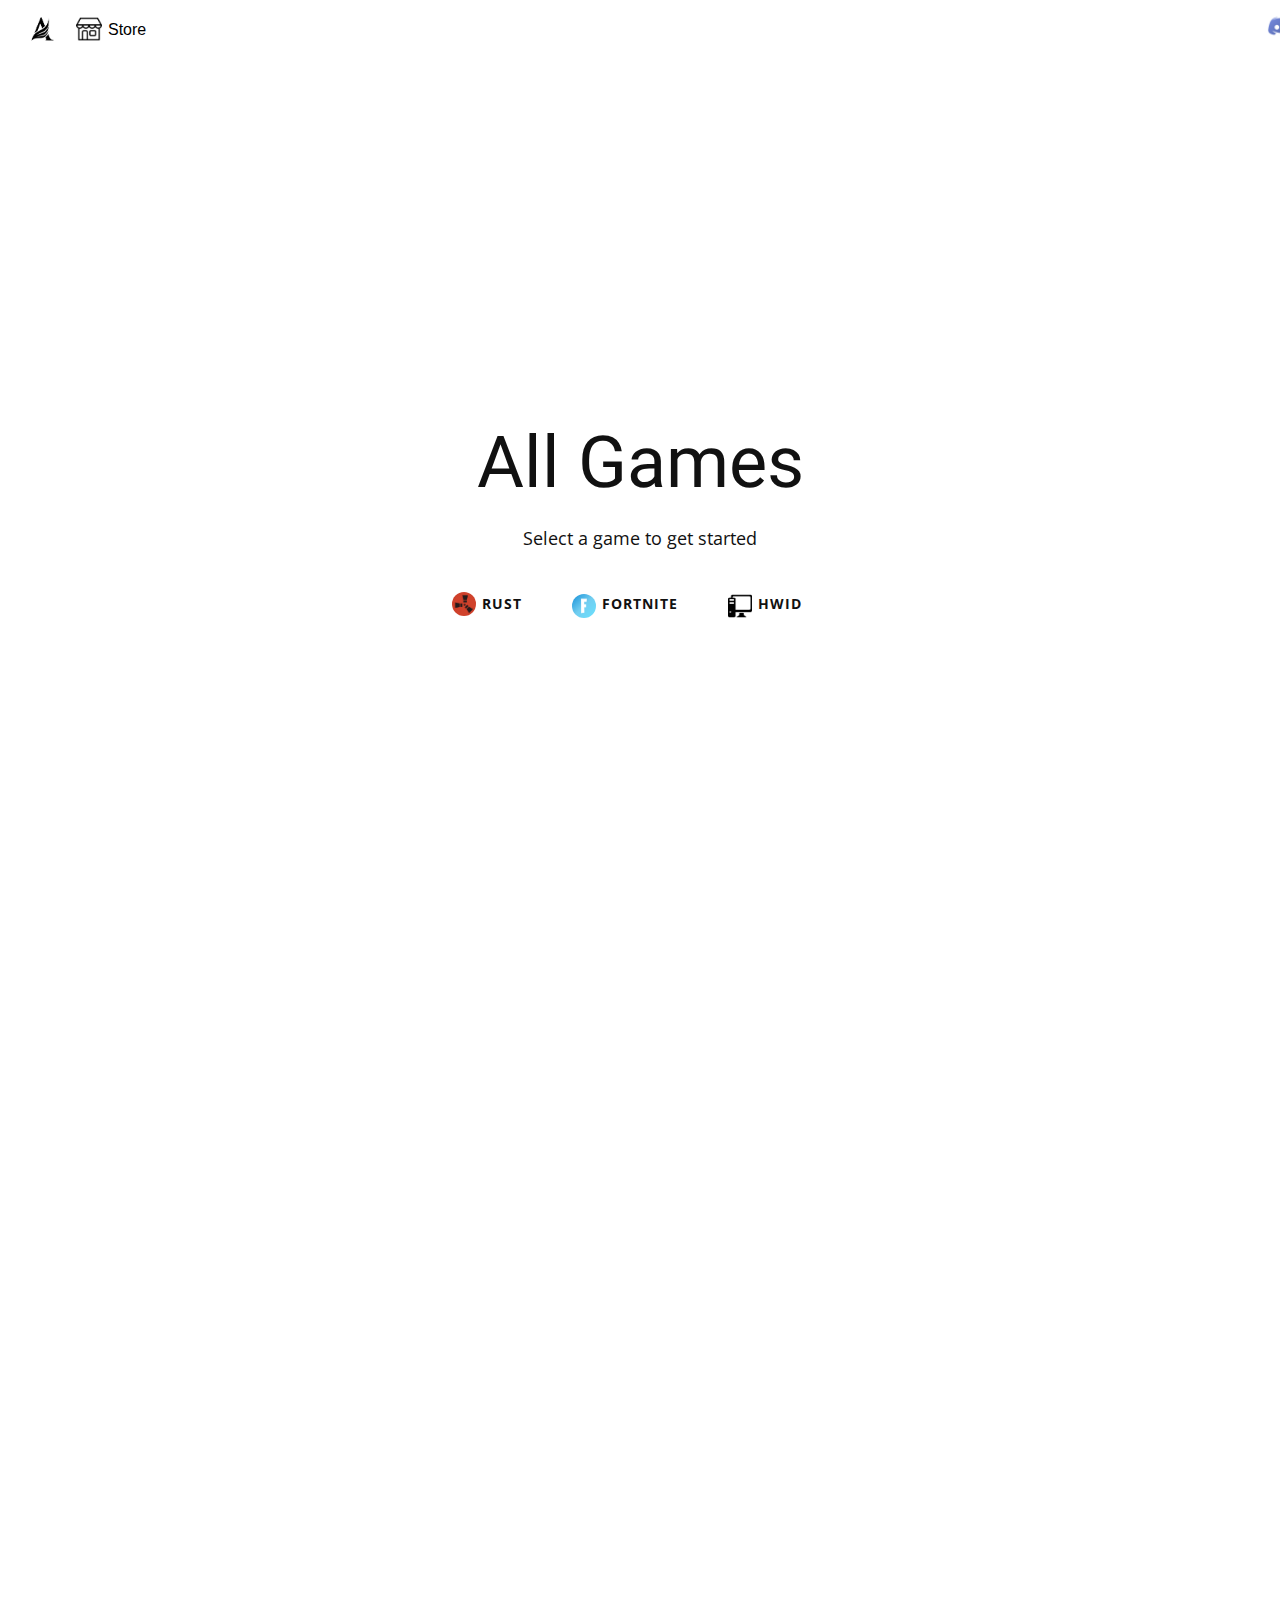
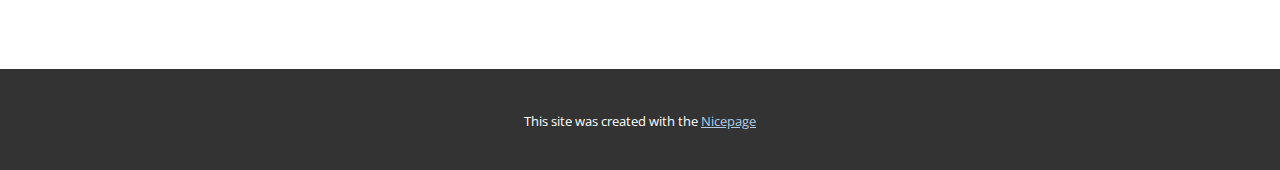
<file: Store.html>
<!DOCTYPE html>
<html style="font-size: 16px;" lang="ru"><head>
    <meta name="viewport" content="width=device-width, initial-scale=1.0">
    <meta charset="utf-8">
    <meta name="keywords" content="All Games​">
    <meta name="description" content="">
    <title>Store</title>
    <link rel="stylesheet" href="nicepage.css" media="screen">
<link rel="stylesheet" href="Store.css" media="screen">
    <script class="u-script" type="text/javascript" src="jquery.js" defer=""></script>
    <script class="u-script" type="text/javascript" src="nicepage.js" defer=""></script>
    <meta name="generator" content="Nicepage 6.19.6, nicepage.com">
    <link id="u-theme-google-font" rel="stylesheet" href="https://fonts.googleapis.com/css?family=Roboto:100,100i,300,300i,400,400i,500,500i,700,700i,900,900i|Open+Sans:300,300i,400,400i,500,500i,600,600i,700,700i,800,800i">
    
    
    
    
    
    
    <script type="application/ld+json">{
		"@context": "http://schema.org",
		"@type": "Organization",
		"name": ""
}</script>
    <meta name="theme-color" content="#478ac9">
    <meta property="og:title" content="Store">
    <meta property="og:type" content="website">
  <meta data-intl-tel-input-cdn-path="intlTelInput/"></head>
  <body data-path-to-root="./" data-include-products="false" class="u-body u-xl-mode" data-lang="ru"><header class="u-clearfix u-header u-header" id="sec-b0ce"><div class="u-clearfix u-sheet u-sheet-1">
        <nav class="u-menu u-menu-one-level u-offcanvas u-menu-1">
          <div class="menu-collapse" style="font-size: 1rem; letter-spacing: 0px;">
            <a class="u-button-style u-custom-left-right-menu-spacing u-custom-padding-bottom u-custom-top-bottom-menu-spacing u-nav-link u-text-active-palette-1-base u-text-hover-palette-2-base" href="#">
              <svg class="u-svg-link" viewBox="0 0 24 24"><use xlink:href="#menu-hamburger"></use></svg>
              <svg class="u-svg-content" version="1.1" id="menu-hamburger" viewBox="0 0 16 16" x="0px" y="0px" xmlns:xlink="http://www.w3.org/1999/xlink" xmlns="http://www.w3.org/2000/svg"><g><rect y="1" width="16" height="2"></rect><rect y="7" width="16" height="2"></rect><rect y="13" width="16" height="2"></rect>
</g></svg>
            </a>
          </div>
          <div class="u-nav-container"></div>
          <div class="u-nav-container-collapse">
            <div class="u-black u-container-style u-inner-container-layout u-opacity u-opacity-95 u-sidenav">
              <div class="u-inner-container-layout u-sidenav-overflow">
                <div class="u-menu-close"></div>
                <ul class="u-align-center u-nav u-popupmenu-items u-unstyled u-nav-1"><li class="u-nav-item"><a class="u-button-style u-nav-link" href="Главная.html">Главная</a>
</li><li class="u-nav-item"><a class="u-button-style u-nav-link" href="О-нас.html">О нас</a>
</li><li class="u-nav-item"><a class="u-button-style u-nav-link" href="Контакты.html">Контакты</a>
</li><li class="u-nav-item"><a class="u-button-style u-nav-link" href="./">Main</a>
</li><li class="u-nav-item"><a class="u-button-style u-nav-link" href="Store.html">Store</a>
</li><li class="u-nav-item"><a class="u-button-style u-nav-link" href="Status.html">Status</a>
</li><li class="u-nav-item"><a class="u-button-style u-nav-link" href="rust.html">rust</a>
</li><li class="u-nav-item"><a class="u-button-style u-nav-link" href="Fortnite.html">Fortnite</a>
</li><li class="u-nav-item"><a class="u-button-style u-nav-link" href="spoofer.html">spoofer</a>
</li></ul>
              </div>
            </div>
            <div class="u-black u-menu-overlay u-opacity u-opacity-70"></div>
          </div>
        </nav>
        <div class="u-container-style u-group u-radius u-shape-round u-white u-group-1" data-href="./">
          <div class="u-container-layout u-valign-middle u-container-layout-1">
            <img class="u-image u-image-circle u-image-contain u-image-1" src="images/360_F_311821938_juZRTaWYxcQfvaPBorGZYPtuAY5GvXRU.jpg" alt="" data-image-width="540" data-image-height="360">
          </div>
        </div>
        <div class="u-container-style u-group u-radius u-shape-round u-white u-group-2" data-href="Store.html">
          <div class="u-container-layout u-container-layout-2">
            <img class="u-image u-image-contain u-image-default u-preserve-proportions u-image-2" src="images/126122.png" alt="" data-image-width="512" data-image-height="512">
            <p class="u-custom-font u-font-arial u-text u-text-black u-text-1"> Store</p>
          </div>
        </div>
        <div class="u-container-style u-group u-radius u-shape-round u-white u-group-3" data-href="Store.html">
          <div class="u-container-layout u-container-layout-3">
            <p class="u-custom-font u-font-arial u-text u-text-black u-text-2"> &nbsp;</p>
          </div>
        </div>
        <img class="custom-expanded u-image u-image-contain u-image-default u-preserve-proportions u-image-3" src="images/4945973.png" alt="" data-image-width="512" data-image-height="512">
      </div></header>
    <section class="u-align-center u-clearfix u-container-align-center u-section-1" id="sec-2762">
      <div class="u-clearfix u-sheet u-sheet-1"></div>
    </section>
    <section class="u-align-center u-clearfix u-container-align-center u-section-2" id="sec-9c81">
      <div class="u-clearfix u-sheet u-sheet-1">
        <h2 class="u-align-center u-text u-text-default u-text-1">All Games </h2>
        <p class="u-align-center u-text u-text-2"> Select a game to get started</p>
        <a href="rust.html" class="u-border-none u-btn u-btn-round u-button-style u-none u-radius u-btn-1">Rust </a>
        <a href="Fortnite.html" class="u-border-none u-btn u-btn-round u-button-style u-none u-radius u-btn-2">Fortnite </a>
        <a href="spoofer.html" class="u-border-none u-btn u-btn-round u-button-style u-none u-radius u-btn-3">Hwid </a>
        <img class="u-image u-image-default u-preserve-proportions u-image-1" src="images/download2.png" alt="" data-image-width="225" data-image-height="225">
        <img class="u-image u-image-circle u-preserve-proportions u-image-2" src="images/download.jpg" alt="" data-image-width="225" data-image-height="225">
        <img class="u-image u-image-circle u-preserve-proportions u-image-3" src="images/Fortnite_S1.webp" alt="" data-image-width="250" data-image-height="250">
      </div>
    </section>
    <section class="u-clearfix u-section-3" id="sec-508a">
      <div class="u-clearfix u-sheet u-sheet-1"></div>
    </section>
    <section class="u-clearfix u-section-4" id="sec-b9ab">
      <div class="u-clearfix u-sheet u-sheet-1"></div>
    </section>
    
    
    
    
    <section class="u-backlink u-clearfix u-grey-80">
      <p class="u-text">
        <span>This site was created with the </span>
        <a class="u-link" href="https://nicepage.com/" target="_blank" rel="nofollow">
          <span>Nicepage</span>
        </a>
      </p>
    </section>
  
</body></html>
</file>
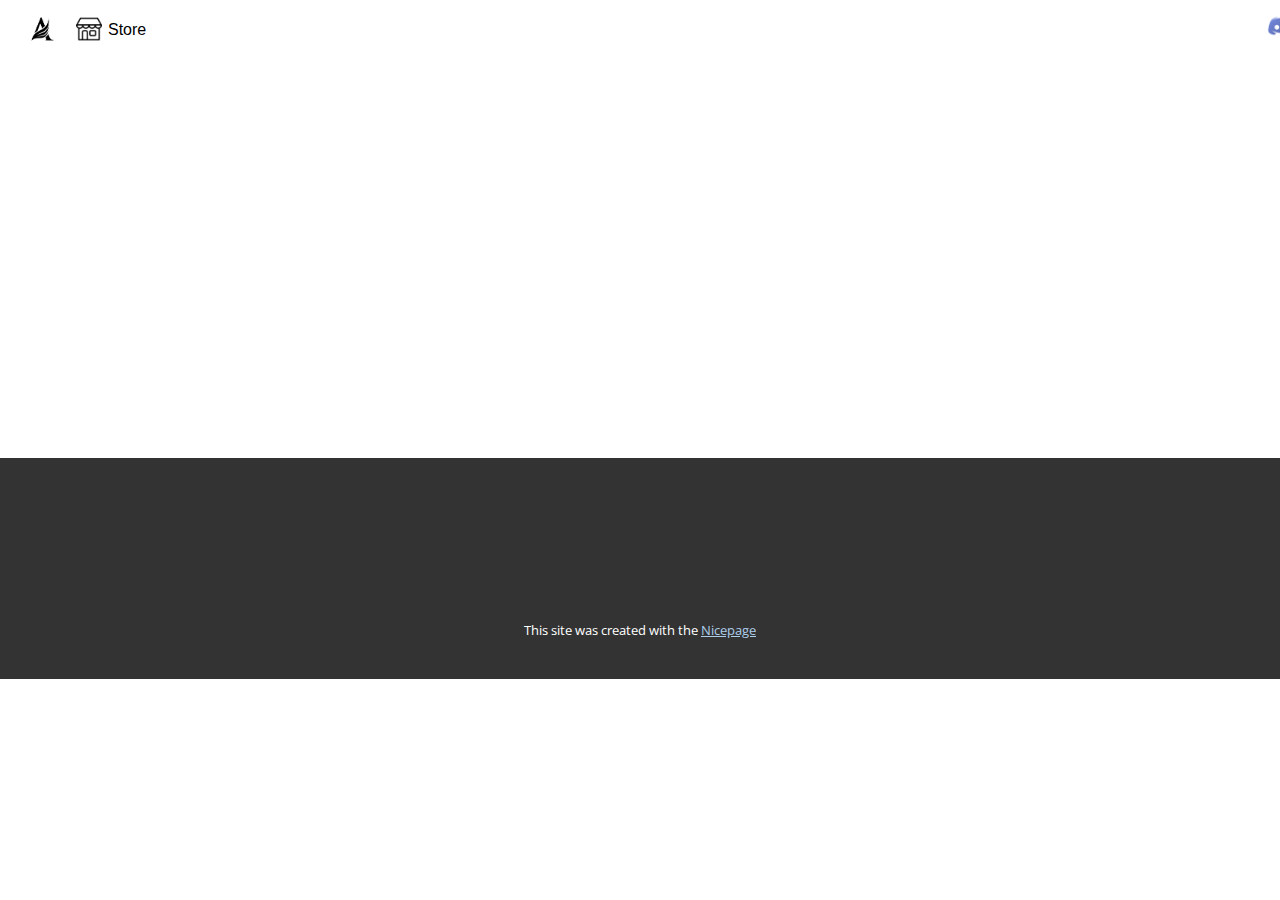
<file: Главная.html>
<!DOCTYPE html>
<html style="font-size: 16px;" lang="ru"><head>
    <meta name="viewport" content="width=device-width, initial-scale=1.0">
    <meta charset="utf-8">
    <meta name="keywords" content="">
    <meta name="description" content="">
    <title>Главная</title>
    <link rel="stylesheet" href="nicepage.css" media="screen">
<link rel="stylesheet" href="Главная.css" media="screen">
    <script class="u-script" type="text/javascript" src="jquery.js" defer=""></script>
    <script class="u-script" type="text/javascript" src="nicepage.js" defer=""></script>
    <meta name="generator" content="Nicepage 6.19.6, nicepage.com">
    <link id="u-theme-google-font" rel="stylesheet" href="https://fonts.googleapis.com/css?family=Roboto:100,100i,300,300i,400,400i,500,500i,700,700i,900,900i|Open+Sans:300,300i,400,400i,500,500i,600,600i,700,700i,800,800i">
    
    
    
    <script type="application/ld+json">{
		"@context": "http://schema.org",
		"@type": "Organization",
		"name": ""
}</script>
    <meta name="theme-color" content="#478ac9">
    <meta property="og:title" content="Главная">
    <meta property="og:type" content="website">
  <meta data-intl-tel-input-cdn-path="intlTelInput/"></head>
  <body data-path-to-root="./" data-include-products="false" class="u-body u-xl-mode" data-lang="ru"><header class="u-clearfix u-header u-header" id="sec-b0ce"><div class="u-clearfix u-sheet u-sheet-1">
        <nav class="u-menu u-menu-one-level u-offcanvas u-menu-1">
          <div class="menu-collapse" style="font-size: 1rem; letter-spacing: 0px;">
            <a class="u-button-style u-custom-left-right-menu-spacing u-custom-padding-bottom u-custom-top-bottom-menu-spacing u-nav-link u-text-active-palette-1-base u-text-hover-palette-2-base" href="#">
              <svg class="u-svg-link" viewBox="0 0 24 24"><use xlink:href="#menu-hamburger"></use></svg>
              <svg class="u-svg-content" version="1.1" id="menu-hamburger" viewBox="0 0 16 16" x="0px" y="0px" xmlns:xlink="http://www.w3.org/1999/xlink" xmlns="http://www.w3.org/2000/svg"><g><rect y="1" width="16" height="2"></rect><rect y="7" width="16" height="2"></rect><rect y="13" width="16" height="2"></rect>
</g></svg>
            </a>
          </div>
          <div class="u-nav-container"></div>
          <div class="u-nav-container-collapse">
            <div class="u-black u-container-style u-inner-container-layout u-opacity u-opacity-95 u-sidenav">
              <div class="u-inner-container-layout u-sidenav-overflow">
                <div class="u-menu-close"></div>
                <ul class="u-align-center u-nav u-popupmenu-items u-unstyled u-nav-1"><li class="u-nav-item"><a class="u-button-style u-nav-link" href="Главная.html">Главная</a>
</li><li class="u-nav-item"><a class="u-button-style u-nav-link" href="О-нас.html">О нас</a>
</li><li class="u-nav-item"><a class="u-button-style u-nav-link" href="Контакты.html">Контакты</a>
</li><li class="u-nav-item"><a class="u-button-style u-nav-link" href="./">Main</a>
</li><li class="u-nav-item"><a class="u-button-style u-nav-link" href="Store.html">Store</a>
</li><li class="u-nav-item"><a class="u-button-style u-nav-link" href="Status.html">Status</a>
</li><li class="u-nav-item"><a class="u-button-style u-nav-link" href="rust.html">rust</a>
</li><li class="u-nav-item"><a class="u-button-style u-nav-link" href="Fortnite.html">Fortnite</a>
</li><li class="u-nav-item"><a class="u-button-style u-nav-link" href="spoofer.html">spoofer</a>
</li></ul>
              </div>
            </div>
            <div class="u-black u-menu-overlay u-opacity u-opacity-70"></div>
          </div>
        </nav>
        <div class="u-container-style u-group u-radius u-shape-round u-white u-group-1" data-href="./">
          <div class="u-container-layout u-valign-middle u-container-layout-1">
            <img class="u-image u-image-circle u-image-contain u-image-1" src="images/360_F_311821938_juZRTaWYxcQfvaPBorGZYPtuAY5GvXRU.jpg" alt="" data-image-width="540" data-image-height="360">
          </div>
        </div>
        <div class="u-container-style u-group u-radius u-shape-round u-white u-group-2" data-href="Store.html">
          <div class="u-container-layout u-container-layout-2">
            <img class="u-image u-image-contain u-image-default u-preserve-proportions u-image-2" src="images/126122.png" alt="" data-image-width="512" data-image-height="512">
            <p class="u-custom-font u-font-arial u-text u-text-black u-text-1"> Store</p>
          </div>
        </div>
        <div class="u-container-style u-group u-radius u-shape-round u-white u-group-3" data-href="Store.html">
          <div class="u-container-layout u-container-layout-3">
            <p class="u-custom-font u-font-arial u-text u-text-black u-text-2"> &nbsp;</p>
          </div>
        </div>
        <img class="custom-expanded u-image u-image-contain u-image-default u-preserve-proportions u-image-3" src="images/4945973.png" alt="" data-image-width="512" data-image-height="512">
      </div></header>
    <section class="u-clearfix u-section-1" id="sec-c7c0">
      <div class="u-clearfix u-sheet u-sheet-1"></div>
    </section>
    
    
    
    <footer class="u-align-center u-clearfix u-container-align-center u-footer u-grey-80 u-footer" id="sec-5c68"><div class="u-clearfix u-sheet u-sheet-1"></div></footer>
    <section class="u-backlink u-clearfix u-grey-80">
      <p class="u-text">
        <span>This site was created with the </span>
        <a class="u-link" href="https://nicepage.com/" target="_blank" rel="nofollow">
          <span>Nicepage</span>
        </a>
      </p>
    </section>
  
</body></html>
</file>
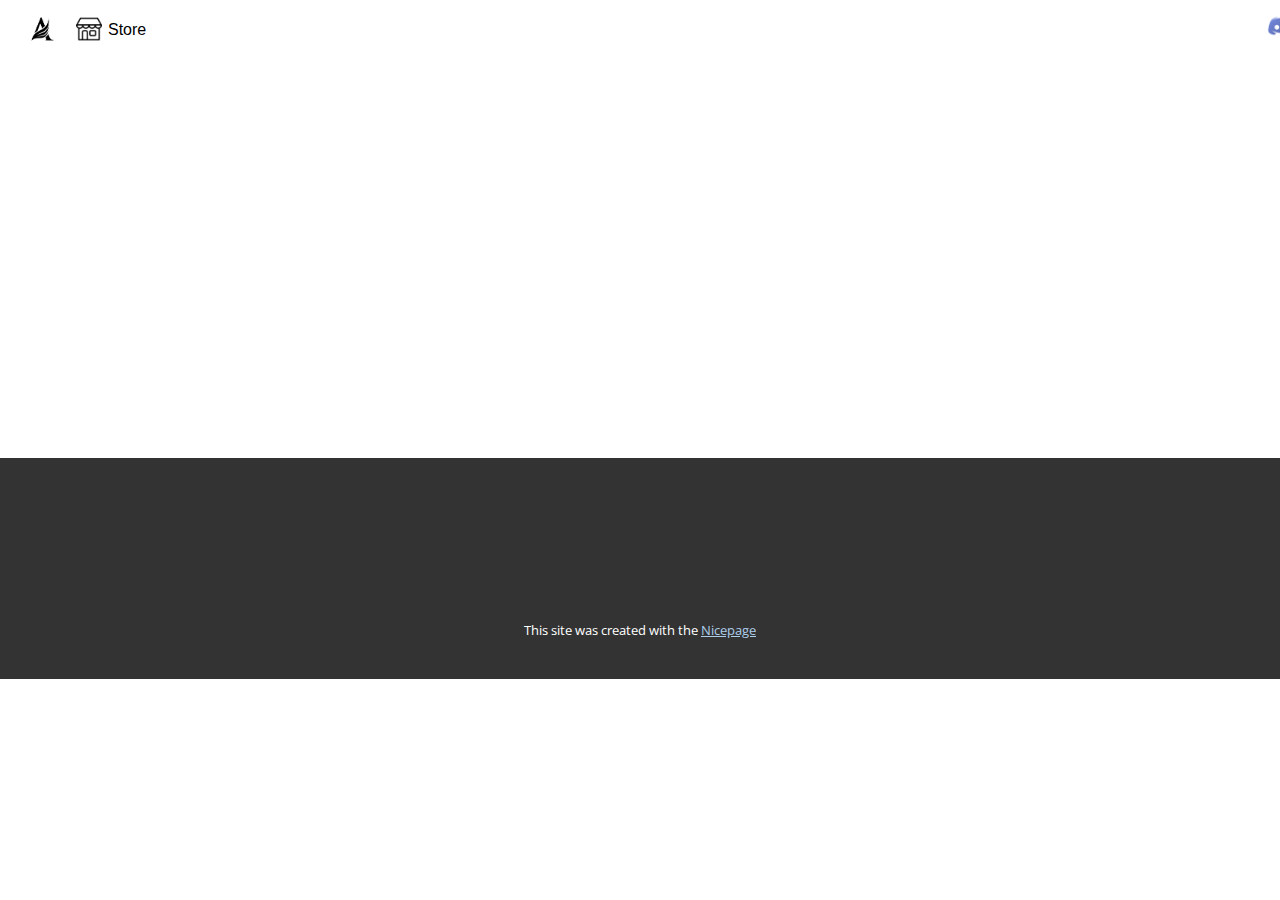
<file: Контакты.html>
<!DOCTYPE html>
<html style="font-size: 16px;" lang="ru"><head>
    <meta name="viewport" content="width=device-width, initial-scale=1.0">
    <meta charset="utf-8">
    <meta name="keywords" content="">
    <meta name="description" content="">
    <title>Контакты</title>
    <link rel="stylesheet" href="nicepage.css" media="screen">
<link rel="stylesheet" href="Контакты.css" media="screen">
    <script class="u-script" type="text/javascript" src="jquery.js" defer=""></script>
    <script class="u-script" type="text/javascript" src="nicepage.js" defer=""></script>
    <meta name="generator" content="Nicepage 6.19.6, nicepage.com">
    <link id="u-theme-google-font" rel="stylesheet" href="https://fonts.googleapis.com/css?family=Roboto:100,100i,300,300i,400,400i,500,500i,700,700i,900,900i|Open+Sans:300,300i,400,400i,500,500i,600,600i,700,700i,800,800i">
    
    
    
    <script type="application/ld+json">{
		"@context": "http://schema.org",
		"@type": "Organization",
		"name": ""
}</script>
    <meta name="theme-color" content="#478ac9">
    <meta property="og:title" content="Контакты">
    <meta property="og:type" content="website">
  <meta data-intl-tel-input-cdn-path="intlTelInput/"></head>
  <body data-path-to-root="./" data-include-products="false" class="u-body u-xl-mode" data-lang="ru"><header class="u-clearfix u-header u-header" id="sec-b0ce"><div class="u-clearfix u-sheet u-sheet-1">
        <nav class="u-menu u-menu-one-level u-offcanvas u-menu-1">
          <div class="menu-collapse" style="font-size: 1rem; letter-spacing: 0px;">
            <a class="u-button-style u-custom-left-right-menu-spacing u-custom-padding-bottom u-custom-top-bottom-menu-spacing u-nav-link u-text-active-palette-1-base u-text-hover-palette-2-base" href="#">
              <svg class="u-svg-link" viewBox="0 0 24 24"><use xlink:href="#menu-hamburger"></use></svg>
              <svg class="u-svg-content" version="1.1" id="menu-hamburger" viewBox="0 0 16 16" x="0px" y="0px" xmlns:xlink="http://www.w3.org/1999/xlink" xmlns="http://www.w3.org/2000/svg"><g><rect y="1" width="16" height="2"></rect><rect y="7" width="16" height="2"></rect><rect y="13" width="16" height="2"></rect>
</g></svg>
            </a>
          </div>
          <div class="u-nav-container"></div>
          <div class="u-nav-container-collapse">
            <div class="u-black u-container-style u-inner-container-layout u-opacity u-opacity-95 u-sidenav">
              <div class="u-inner-container-layout u-sidenav-overflow">
                <div class="u-menu-close"></div>
                <ul class="u-align-center u-nav u-popupmenu-items u-unstyled u-nav-1"><li class="u-nav-item"><a class="u-button-style u-nav-link" href="Главная.html">Главная</a>
</li><li class="u-nav-item"><a class="u-button-style u-nav-link" href="О-нас.html">О нас</a>
</li><li class="u-nav-item"><a class="u-button-style u-nav-link" href="Контакты.html">Контакты</a>
</li><li class="u-nav-item"><a class="u-button-style u-nav-link" href="./">Main</a>
</li><li class="u-nav-item"><a class="u-button-style u-nav-link" href="Store.html">Store</a>
</li><li class="u-nav-item"><a class="u-button-style u-nav-link" href="Status.html">Status</a>
</li><li class="u-nav-item"><a class="u-button-style u-nav-link" href="rust.html">rust</a>
</li><li class="u-nav-item"><a class="u-button-style u-nav-link" href="Fortnite.html">Fortnite</a>
</li><li class="u-nav-item"><a class="u-button-style u-nav-link" href="spoofer.html">spoofer</a>
</li></ul>
              </div>
            </div>
            <div class="u-black u-menu-overlay u-opacity u-opacity-70"></div>
          </div>
        </nav>
        <div class="u-container-style u-group u-radius u-shape-round u-white u-group-1" data-href="./">
          <div class="u-container-layout u-valign-middle u-container-layout-1">
            <img class="u-image u-image-circle u-image-contain u-image-1" src="images/360_F_311821938_juZRTaWYxcQfvaPBorGZYPtuAY5GvXRU.jpg" alt="" data-image-width="540" data-image-height="360">
          </div>
        </div>
        <div class="u-container-style u-group u-radius u-shape-round u-white u-group-2" data-href="Store.html">
          <div class="u-container-layout u-container-layout-2">
            <img class="u-image u-image-contain u-image-default u-preserve-proportions u-image-2" src="images/126122.png" alt="" data-image-width="512" data-image-height="512">
            <p class="u-custom-font u-font-arial u-text u-text-black u-text-1"> Store</p>
          </div>
        </div>
        <div class="u-container-style u-group u-radius u-shape-round u-white u-group-3" data-href="Store.html">
          <div class="u-container-layout u-container-layout-3">
            <p class="u-custom-font u-font-arial u-text u-text-black u-text-2"> &nbsp;</p>
          </div>
        </div>
        <img class="custom-expanded u-image u-image-contain u-image-default u-preserve-proportions u-image-3" src="images/4945973.png" alt="" data-image-width="512" data-image-height="512">
      </div></header>
    <section class="u-clearfix u-section-1" id="sec-1a83">
      <div class="u-clearfix u-sheet u-sheet-1"></div>
    </section>
    
    
    
    <footer class="u-align-center u-clearfix u-container-align-center u-footer u-grey-80 u-footer" id="sec-5c68"><div class="u-clearfix u-sheet u-sheet-1"></div></footer>
    <section class="u-backlink u-clearfix u-grey-80">
      <p class="u-text">
        <span>This site was created with the </span>
        <a class="u-link" href="https://nicepage.com/" target="_blank" rel="nofollow">
          <span>Nicepage</span>
        </a>
      </p>
    </section>
  
</body></html>
</file>
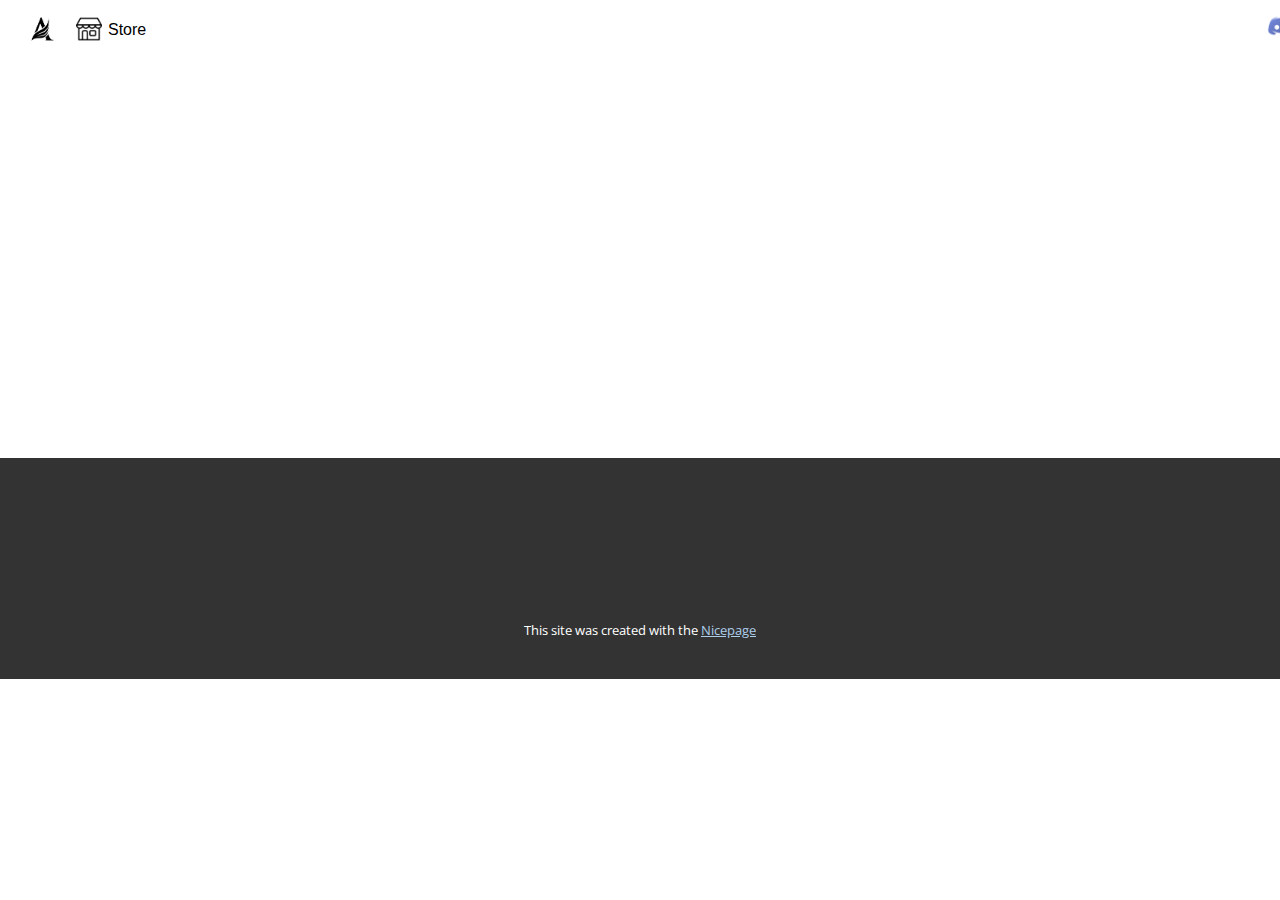
<file: О-нас.html>
<!DOCTYPE html>
<html style="font-size: 16px;" lang="ru"><head>
    <meta name="viewport" content="width=device-width, initial-scale=1.0">
    <meta charset="utf-8">
    <meta name="keywords" content="">
    <meta name="description" content="">
    <title>О нас</title>
    <link rel="stylesheet" href="nicepage.css" media="screen">
<link rel="stylesheet" href="О-нас.css" media="screen">
    <script class="u-script" type="text/javascript" src="jquery.js" defer=""></script>
    <script class="u-script" type="text/javascript" src="nicepage.js" defer=""></script>
    <meta name="generator" content="Nicepage 6.19.6, nicepage.com">
    <link id="u-theme-google-font" rel="stylesheet" href="https://fonts.googleapis.com/css?family=Roboto:100,100i,300,300i,400,400i,500,500i,700,700i,900,900i|Open+Sans:300,300i,400,400i,500,500i,600,600i,700,700i,800,800i">
    
    
    
    <script type="application/ld+json">{
		"@context": "http://schema.org",
		"@type": "Organization",
		"name": ""
}</script>
    <meta name="theme-color" content="#478ac9">
    <meta property="og:title" content="О нас">
    <meta property="og:type" content="website">
  <meta data-intl-tel-input-cdn-path="intlTelInput/"></head>
  <body data-path-to-root="./" data-include-products="false" class="u-body u-xl-mode" data-lang="ru"><header class="u-clearfix u-header u-header" id="sec-b0ce"><div class="u-clearfix u-sheet u-sheet-1">
        <nav class="u-menu u-menu-one-level u-offcanvas u-menu-1">
          <div class="menu-collapse" style="font-size: 1rem; letter-spacing: 0px;">
            <a class="u-button-style u-custom-left-right-menu-spacing u-custom-padding-bottom u-custom-top-bottom-menu-spacing u-nav-link u-text-active-palette-1-base u-text-hover-palette-2-base" href="#">
              <svg class="u-svg-link" viewBox="0 0 24 24"><use xlink:href="#menu-hamburger"></use></svg>
              <svg class="u-svg-content" version="1.1" id="menu-hamburger" viewBox="0 0 16 16" x="0px" y="0px" xmlns:xlink="http://www.w3.org/1999/xlink" xmlns="http://www.w3.org/2000/svg"><g><rect y="1" width="16" height="2"></rect><rect y="7" width="16" height="2"></rect><rect y="13" width="16" height="2"></rect>
</g></svg>
            </a>
          </div>
          <div class="u-nav-container"></div>
          <div class="u-nav-container-collapse">
            <div class="u-black u-container-style u-inner-container-layout u-opacity u-opacity-95 u-sidenav">
              <div class="u-inner-container-layout u-sidenav-overflow">
                <div class="u-menu-close"></div>
                <ul class="u-align-center u-nav u-popupmenu-items u-unstyled u-nav-1"><li class="u-nav-item"><a class="u-button-style u-nav-link" href="Главная.html">Главная</a>
</li><li class="u-nav-item"><a class="u-button-style u-nav-link" href="О-нас.html">О нас</a>
</li><li class="u-nav-item"><a class="u-button-style u-nav-link" href="Контакты.html">Контакты</a>
</li><li class="u-nav-item"><a class="u-button-style u-nav-link" href="./">Main</a>
</li><li class="u-nav-item"><a class="u-button-style u-nav-link" href="Store.html">Store</a>
</li><li class="u-nav-item"><a class="u-button-style u-nav-link" href="Status.html">Status</a>
</li><li class="u-nav-item"><a class="u-button-style u-nav-link" href="rust.html">rust</a>
</li><li class="u-nav-item"><a class="u-button-style u-nav-link" href="Fortnite.html">Fortnite</a>
</li><li class="u-nav-item"><a class="u-button-style u-nav-link" href="spoofer.html">spoofer</a>
</li></ul>
              </div>
            </div>
            <div class="u-black u-menu-overlay u-opacity u-opacity-70"></div>
          </div>
        </nav>
        <div class="u-container-style u-group u-radius u-shape-round u-white u-group-1" data-href="./">
          <div class="u-container-layout u-valign-middle u-container-layout-1">
            <img class="u-image u-image-circle u-image-contain u-image-1" src="images/360_F_311821938_juZRTaWYxcQfvaPBorGZYPtuAY5GvXRU.jpg" alt="" data-image-width="540" data-image-height="360">
          </div>
        </div>
        <div class="u-container-style u-group u-radius u-shape-round u-white u-group-2" data-href="Store.html">
          <div class="u-container-layout u-container-layout-2">
            <img class="u-image u-image-contain u-image-default u-preserve-proportions u-image-2" src="images/126122.png" alt="" data-image-width="512" data-image-height="512">
            <p class="u-custom-font u-font-arial u-text u-text-black u-text-1"> Store</p>
          </div>
        </div>
        <div class="u-container-style u-group u-radius u-shape-round u-white u-group-3" data-href="Store.html">
          <div class="u-container-layout u-container-layout-3">
            <p class="u-custom-font u-font-arial u-text u-text-black u-text-2"> &nbsp;</p>
          </div>
        </div>
        <img class="custom-expanded u-image u-image-contain u-image-default u-preserve-proportions u-image-3" src="images/4945973.png" alt="" data-image-width="512" data-image-height="512">
      </div></header>
    <section class="u-clearfix u-section-1" id="sec-63e1">
      <div class="u-clearfix u-sheet u-sheet-1"></div>
    </section>
    
    
    
    <footer class="u-align-center u-clearfix u-container-align-center u-footer u-grey-80 u-footer" id="sec-5c68"><div class="u-clearfix u-sheet u-sheet-1"></div></footer>
    <section class="u-backlink u-clearfix u-grey-80">
      <p class="u-text">
        <span>This site was created with the </span>
        <a class="u-link" href="https://nicepage.com/" target="_blank" rel="nofollow">
          <span>Nicepage</span>
        </a>
      </p>
    </section>
  
</body></html>
</file>
